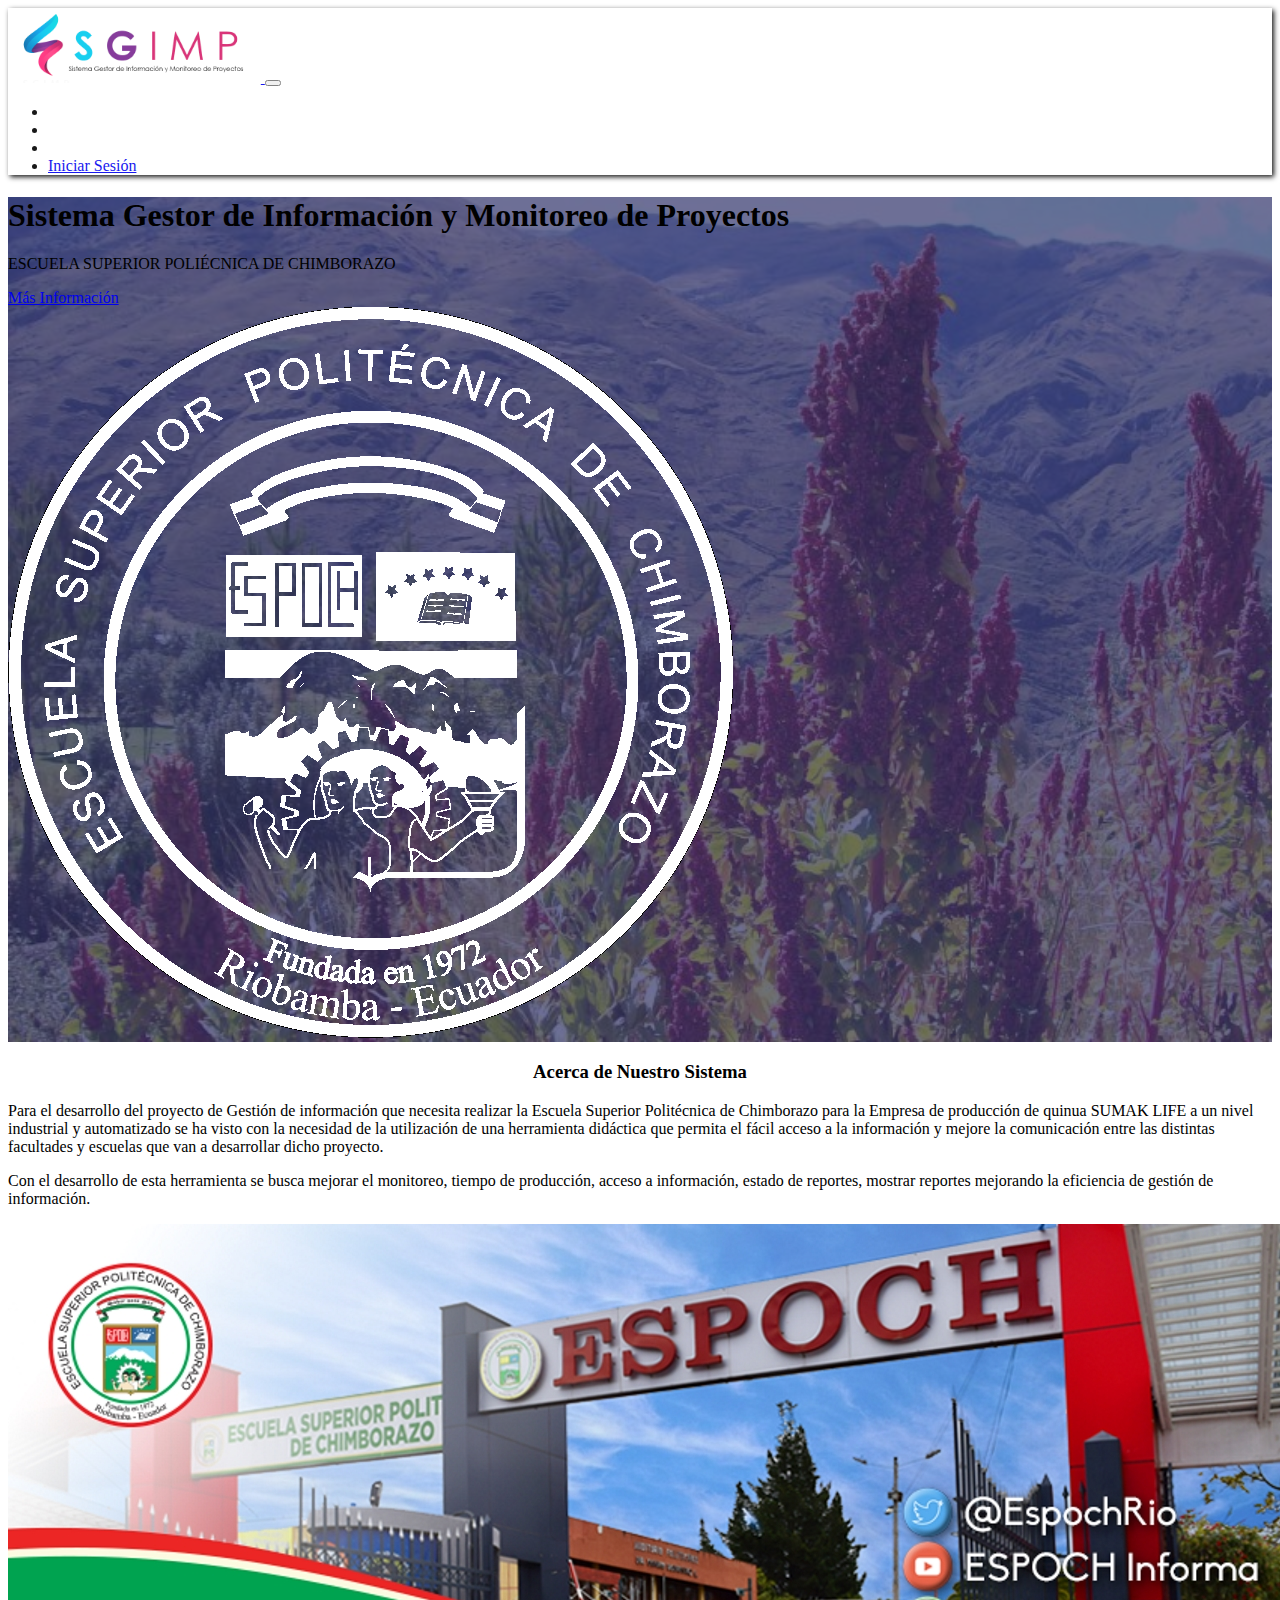
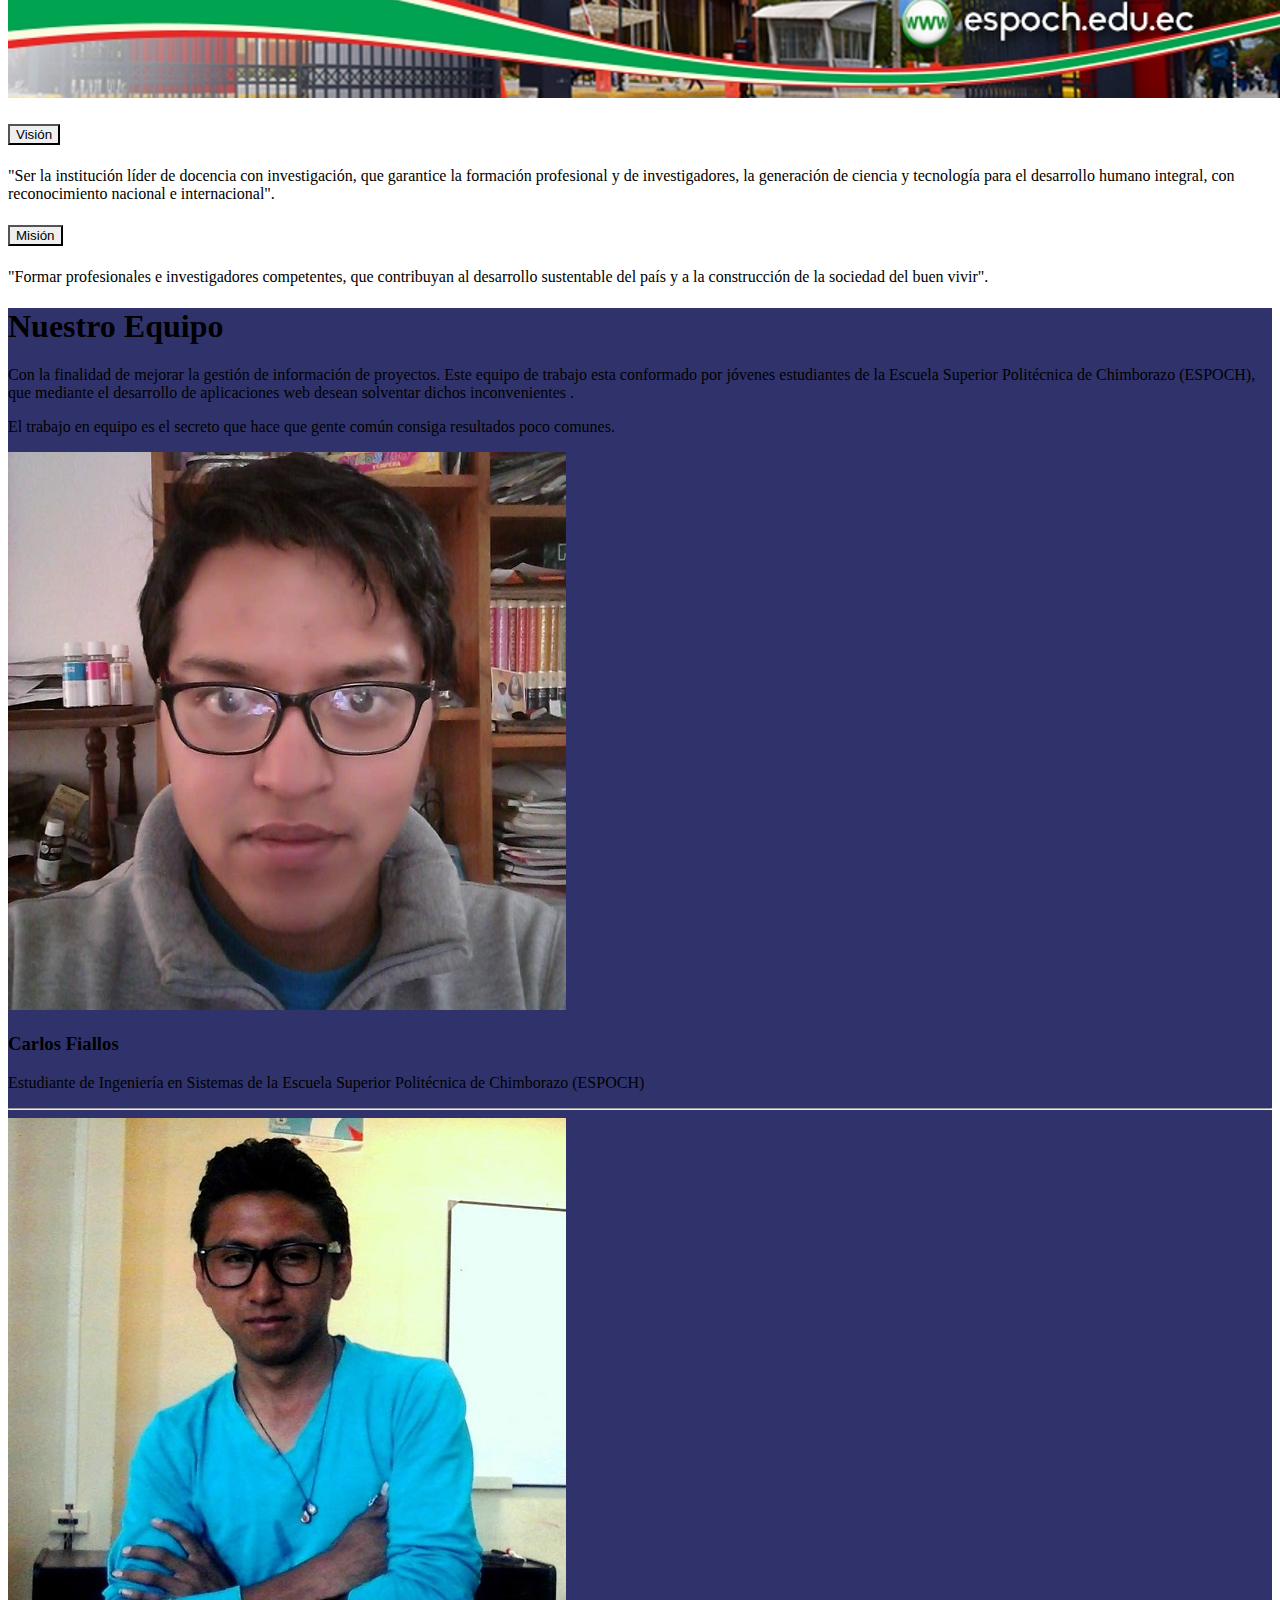
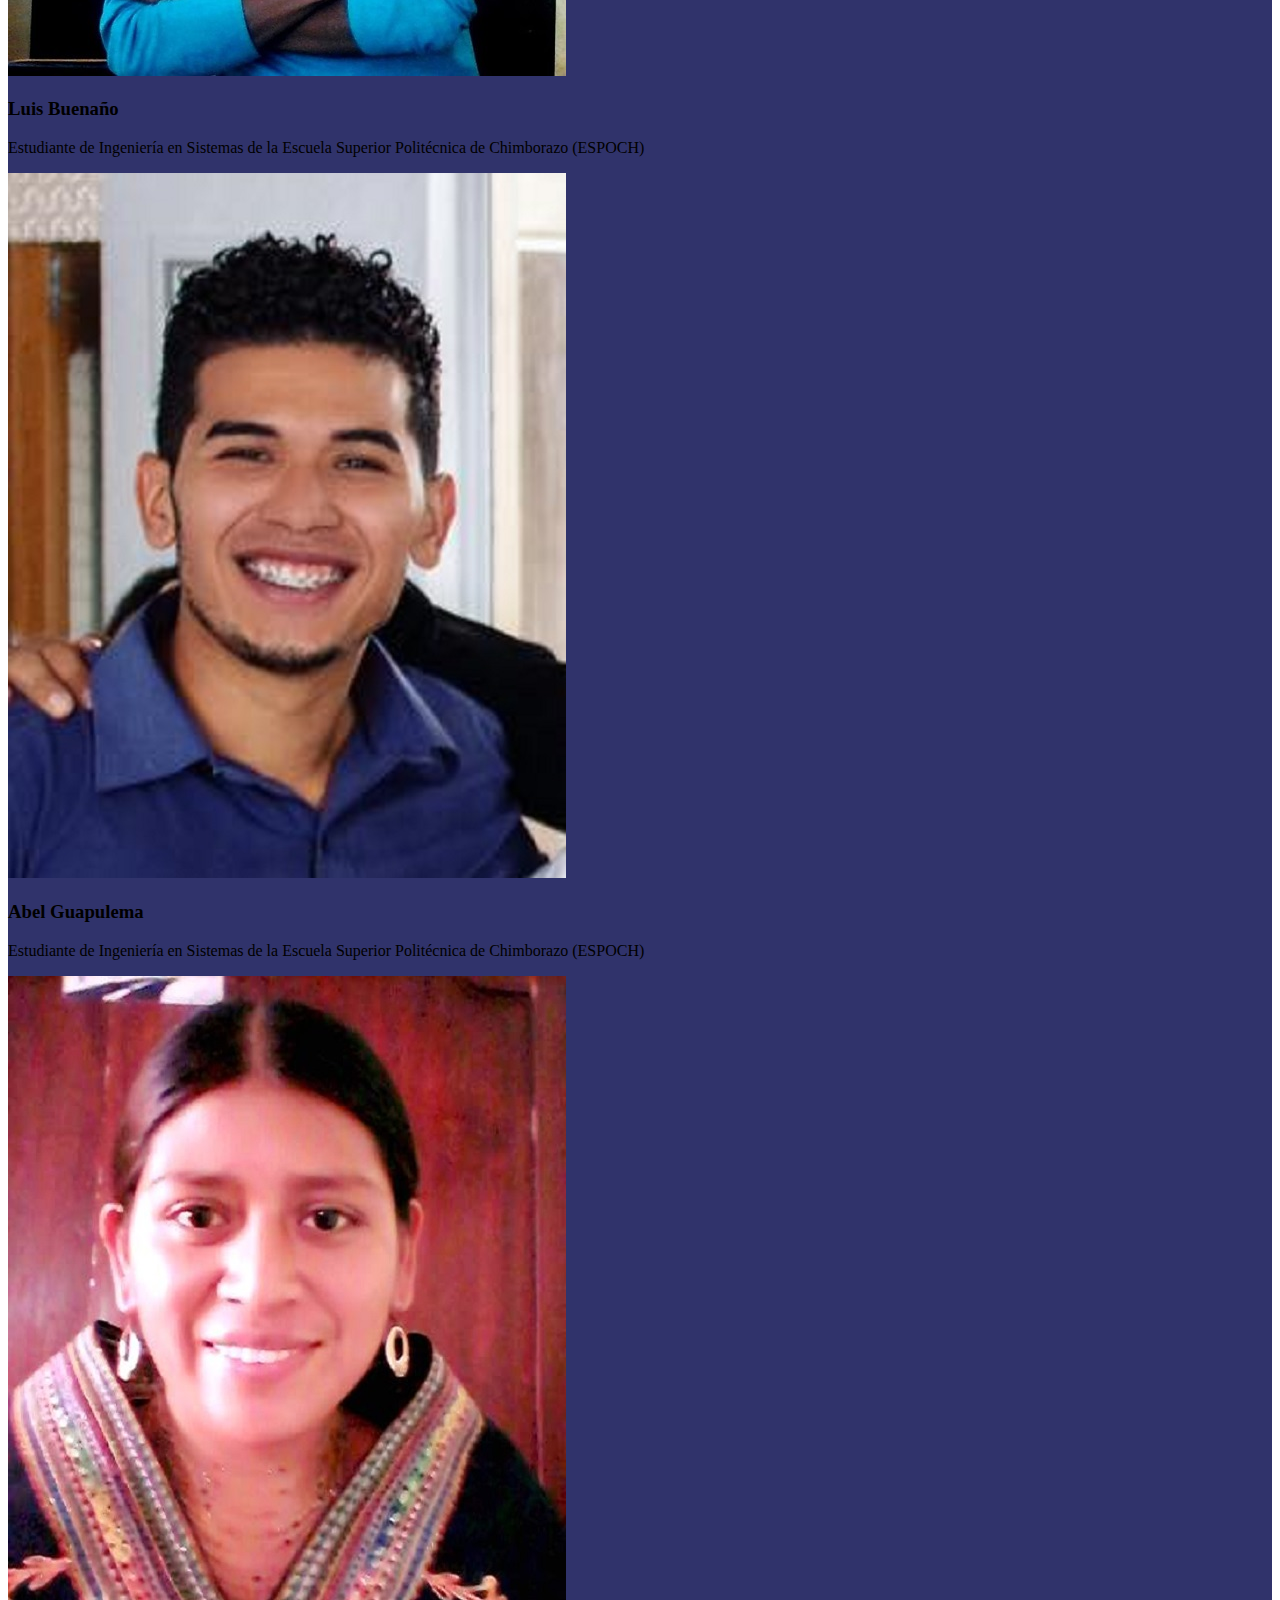
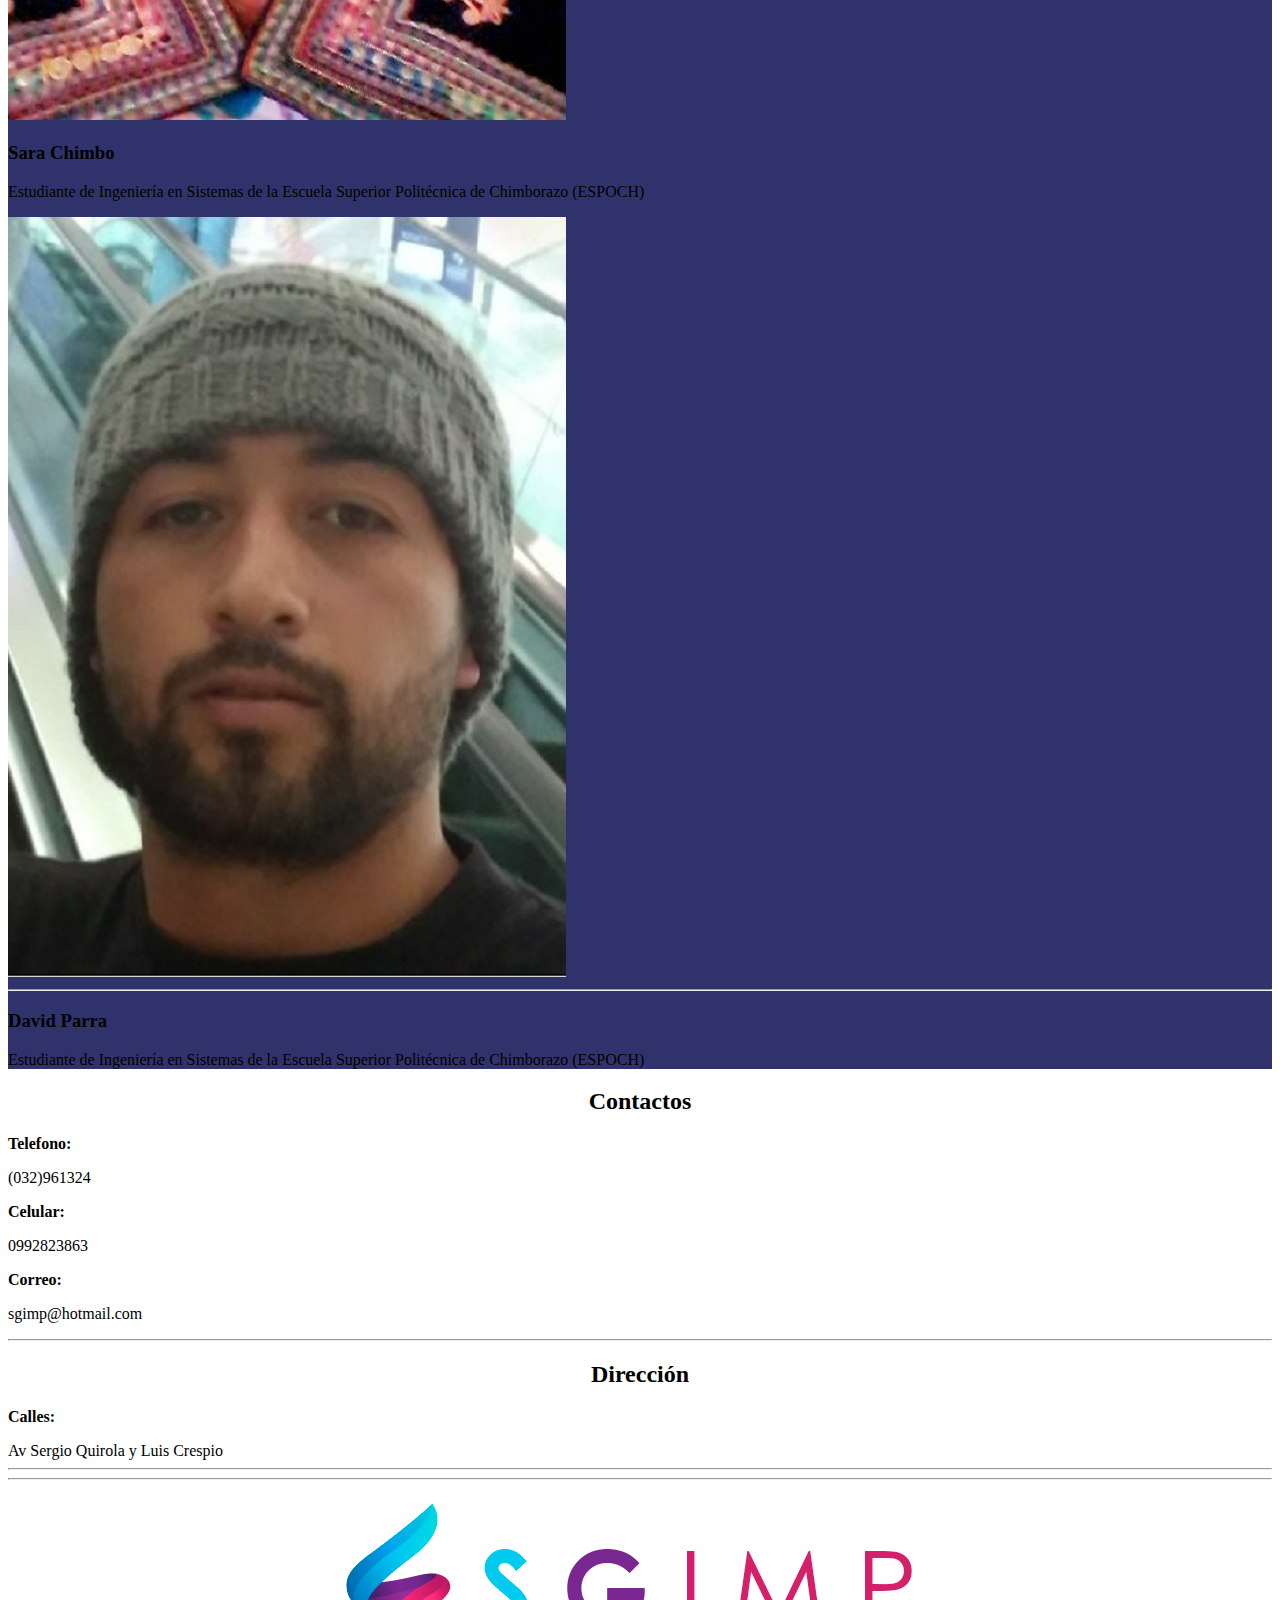
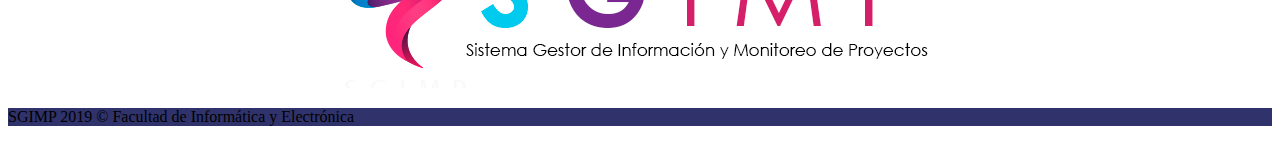
<file: index.html>
<!DOCTYPE html>
<html lang="en">
  <head>
    <meta charset="UTF-8">
    <title>Página Principal</title>
    <!-- BOOTSTRAP CSS -->
    <link rel="stylesheet" href="https://stackpath.bootstrapcdn.com/bootstrap/4.1.1/css/bootstrap.min.css" integrity="sha384-WskhaSGFgHYWDcbwN70/dfYBj47jz9qbsMId/iRN3ewGhXQFZCSftd1LZCfmhktB" crossorigin="anonymous">
    <!-- FONT AWESOME -->
    <link rel="stylesheet" href="https://use.fontawesome.com/releases/v5.0.13/css/all.css" integrity="sha384-DNOHZ68U8hZfKXOrtjWvjxusGo9WQnrNx2sqG0tfsghAvtVlRW3tvkXWZh58N9jp" crossorigin="anonymous">
    <!-- CUSTOM CSS -->
    <link rel="stylesheet" href="css/main.css">
  </head>
  <body>
    <!-- NAVIGATION -->
    <nav class="navbar navbar-expand-lg navbar-dark bg-dark">
        <div class="container">
          <a class="navbar-brand" href="index.html">
            <img src="img/sgimp-logo.png" style="width: 20%;">
          </a>
          <button class="navbar-toggler" type="button" data-toggle="collapse" data-target="#navbarNav" aria-controls="navbarNav" aria-expanded="false" aria-label="Toggle navigation">
            <span class="navbar-toggler-icon"></span>
          </button>
          <div class="collapse navbar-collapse" id="navbarNav">
            <ul class="navbar-nav ml-auto">
              <li class="nav-item">
                <a class="nav-link" href="#about">Información</a>
              </li>
              <li class="nav-item">
                <a class="nav-link" href="#team">Nosotros</a>
              </li>
              <li class="nav-item">
                <a class="nav-link" href="#contactos">Contactos</a>
              </li>
            <li> <a href="login.html" class="btn btn-outline-secondary btn-lg text-white">Iniciar Sesión</a> </li>
            </ul>
          </div>
        </div>
      </nav>

    <!-- HEADER -->
    <header class="main-header">
      <div class="background-overlay text-white py-5">
        <div class="container">
          <div class="row d-flex h-100">
            <div class="col-sm-6 text-center justify-content-center align-self-center">
              <h1>
                Sistema Gestor de Información y Monitoreo de Proyectos
              </h1>
              <p>ESCUELA SUPERIOR POLIÉCNICA DE CHIMBORAZO</p>
              <a href="#about" class="btn btn-outline-secondary btn-lg text-white">
                Más Información
              </a>
            </div>
            <div class="col-sm-6">
              <img src="img/espoch.png" class="img-fluid d-none d-sm-block">
            </div>
          </div>
        </div>
      </div>
    </header>

   
    <!-- ABOUT -->
    <section class="container text-center p-5">
      <div class="container-fluid" id ="about">
            <h3> <center> Acerca de Nuestro Sistema </center></h3>
            <p>
                Para el desarrollo del proyecto de Gestión de información que necesita realizar la Escuela Superior Politécnica de Chimborazo para la Empresa de producción de quinua SUMAK LIFE a un nivel industrial y automatizado se ha visto con la necesidad de la utilización de una herramienta didáctica que permita el fácil acceso a la información y mejore la comunicación entre las distintas facultades y escuelas que van a desarrollar dicho proyecto.
            </p>
            <p>
                Con el desarrollo de esta herramienta se busca mejorar el monitoreo, tiempo de producción, acceso a información, estado de reportes, mostrar reportes mejorando la eficiencia de gestión de información.    
            </p>
            <div class="col-sm-12 justify-content-center">
                <img src="img/espoch1.jpg" class="img-fluid d-none d-sm-block">
              </div>  
      </div>
    </section>
    <!-- ACCORDION -->
    <section class="container text-center p-5">
      <div class="row">
        <div class="accordion" id="accordionExample">
          <div class="card">
            <div class="card-header" id="headingOne">
              <h5 class="mb-0">
                <button class="btn btn-link" type="button" data-toggle="collapse" data-target="#collapseOne" aria-expanded="true" aria-controls="collapseOne">
                  Visión
                </button>
              </h5>
            </div>

            <div id="collapseOne" class="collapse show" aria-labelledby="headingOne" data-parent="#accordionExample">
              <div class="card-body">
                  "Ser la institución líder de docencia con investigación, que garantice la formación profesional y de investigadores, la generación de ciencia y tecnología para el desarrollo humano integral, con reconocimiento nacional e internacional".
              </div>
            </div>
          </div>
          <div class="card">
            <div class="card-header" id="headingTwo">
              <h5 class="mb-0">
                <button class="btn btn-link collapsed" type="button" data-toggle="collapse" data-target="#collapseTwo" aria-expanded="false" aria-controls="collapseTwo">
                  Misión
                </button>
              </h5>
            </div>
            <div id="collapseTwo" class="collapse" aria-labelledby="headingTwo" data-parent="#accordionExample">
              <div class="card-body">
                  "Formar profesionales e investigadores competentes, que contribuyan al desarrollo sustentable del país y a la construcción de la sociedad del buen vivir".
              </div>
            </div>
          </div>
        </div>
      </div>
    </section>

    <!-- TEAM -->
    <section class="text-center team">
      <div class="container-fluid" id ="team">
        <h1 class="text-center text-white">Nuestro Equipo</h1>
        <p class="text-white">
            Con la finalidad de mejorar la gestión de información de proyectos. Este equipo de trabajo esta conformado por jóvenes estudiantes de la Escuela Superior Politécnica de Chimborazo (ESPOCH), que mediante el desarrollo de aplicaciones web desean solventar dichos inconvenientes . 
        </p>
        <p class="text-white">
            El trabajo en equipo es el secreto que hace que gente común consiga resultados poco comunes.
        </p>
        <div class="row">
          <!-- USER TEAM -->
          <div class="col-lg-2">
            <div class="card">
              <div class="card-body">
                <img src="img/Carlos.jpg" class="img-fluid rounded-circle w-50">
                <h3>Carlos Fiallos</h3>
                <p>
                  Estudiante de Ingeniería en Sistemas de la Escuela Superior Politécnica de Chimborazo (ESPOCH)
                </p>
                <div class="d-flex flex-row justify-content-center">
                  <div class="p-2">
                    <a href="https://www.facebook.com/fiallosbejarano"><i class="fab fa-facebook-f"></i></a>
                  </div>
                  <div class="p-2">
                    <a href="#"><i class="fab fa-twitter"></i></a>
                  </div>
                  <div class="p-2">
                    <a href="#"><i class="fab fa-instagram"></i></a>
                  </div>
                </div>
              </div>
            </div>
<hr>
          </div>
          <div class="col-lg-2">
              <div class="card">
                <div class="card-body">
                  <img src="img/Luis.jpg" class="img-fluid rounded-circle w-50">
                  <h3>Luis Buenaño</h3>
                  <p>
                    Estudiante de Ingeniería en Sistemas de la Escuela Superior Politécnica de Chimborazo (ESPOCH)
                  </p>
                  <div class="d-flex flex-row justify-content-center">
                    <div class="p-2">
                      <a href="https://www.facebook.com/Luiss.jbl"><i class="fab fa-facebook-f"></i></a>
                    </div>
                    <div class="p-2">
                      <a href="#"><i class="fab fa-twitter"></i></a>
                    </div>
                    <div class="p-2">
                      <a href="#"><i class="fab fa-instagram"></i></a>
                    </div>
                  </div>
                </div>
              </div>
            </div>
            <div class="col-lg-2">
                <div class="card">
                  <div class="card-body">
                    <img src="img/Abel.jpg" class="img-fluid rounded-circle w-50">
                    <h3>Abel Guapulema</h3>
                    <p>
                      Estudiante de Ingeniería en Sistemas de la Escuela Superior Politécnica de Chimborazo (ESPOCH)
                    </p>
                    <div class="d-flex flex-row justify-content-center">
                      <div class="p-2">
                        <a href="https://www.facebook.com/AbeelGu"><i class="fab fa-facebook-f"></i></a>
                      </div>
                      <div class="p-2">
                        <a href="#"><i class="fab fa-twitter"></i></a>
                      </div>
                      <div class="p-2">
                        <a href="#"><i class="fab fa-instagram"></i></a>
                      </div>
                    </div>
                  </div>
                </div>
            
              <div class="col-lg-2">
                  <div class="card">
                    <div class="card-body">
                      <img src="img/Sara.jpg" class="img-fluid rounded-circle w-50">
                      <h3>Sara Chimbo</h3>
                      <p>
                        Estudiante de Ingeniería en Sistemas de la Escuela Superior Politécnica de Chimborazo (ESPOCH)
                      </p>
                      <div class="d-flex flex-row justify-content-center">
                        <div class="p-2">
                          <a href="https://www.facebook.com/magdalena.chimbobrito"><i class="fab fa-facebook-f"></i></a>
                        </div>
                        <div class="p-2">
                          <a href="#"><i class="fab fa-twitter"></i></a>
                        </div>
                        <div class="p-2">
                          <a href="#"><i class="fab fa-instagram"></i></a>
                        </div>
                      </div>
                    </div>
                  </div>
                </div>
              
                <div class="col-lg-2">
                    <div class="card">
                      <div class="card-body">
                        <img src="img/David.jpg" class="img-fluid rounded-circle w-50">
                        <hr>
                        <h3>David Parra</h3>
                        <p>
                          Estudiante de Ingeniería en Sistemas de la Escuela Superior Politécnica de Chimborazo (ESPOCH)
                        </p>
                        <div class="d-flex flex-row justify-content-center">
                          <div class="p-2">
                            <a href="https://www.facebook.com/dadalejo.parra"><i class="fab fa-facebook-f"></i></a>
                          </div>
                          <div class="p-2">
                            <a href="#"><i class="fab fa-twitter"></i></a>
                          </div>
                          <div class="p-2">
                            <a href="#"><i class="fab fa-instagram"></i></a>
                          </div>
                        </div>
                      </div>
                    </div>
                  </div>
        </div>
      </div>
    </section>

    <!-- CONTACT -->
    <section class="bg-light py-5">
      <div class="container-fluid" id ="contactos">
        <div class="row">
          <div class="col-lg-9">
            <h2><center>Contactos </center></h2>
            <div class="center">           
            <p> <b>Telefono: </b></p><p>(032)961324 </p>             
            <p> <b>Celular: </b> </p> <p>0992823863 </p> 
            <p><b>Correo: </b> </p> <p>sgimp@hotmail.com </p>
            <hr>
            <h2><center>Dirección </center></h2>
            
            <p><b>Calles:</b> </p> Av Sergio Quirola y Luis Crespio
            </div>                      
            <hr>
            
          <hr>
            <div class="center">
                <center><img src="img/sgimp-logo.png" alt=""> </center>
          </div>
        </div>
      </div>
    </section>

    <footer>
      <div class="container p-3">
        <div class="row text-center text-white">
          <div class="col ml-auto">
            <p> SGIMP 2019 &copy; Facultad de Informática y Electrónica</p>
          </div>
        </div>
      </div>       
    </footer>

    <!-- BOOTSTRAP SCRIPTS -->
    <script src="https://code.jquery.com/jquery-3.3.1.slim.min.js" integrity="sha384-q8i/X+965DzO0rT7abK41JStQIAqVgRVzpbzo5smXKp4YfRvH+8abtTE1Pi6jizo" crossorigin="anonymous"></script>
    <script src="https://cdnjs.cloudflare.com/ajax/libs/popper.js/1.14.3/umd/popper.min.js" integrity="sha384-ZMP7rVo3mIykV+2+9J3UJ46jBk0WLaUAdn689aCwoqbBJiSnjAK/l8WvCWPIPm49" crossorigin="anonymous"></script>
    <script src="https://stackpath.bootstrapcdn.com/bootstrap/4.1.1/js/bootstrap.min.js" integrity="sha384-smHYKdLADwkXOn1EmN1qk/HfnUcbVRZyYmZ4qpPea6sjB/pTJ0euyQp0Mk8ck+5T" crossorigin="anonymous"></script>
  </body>
</html>
</file>
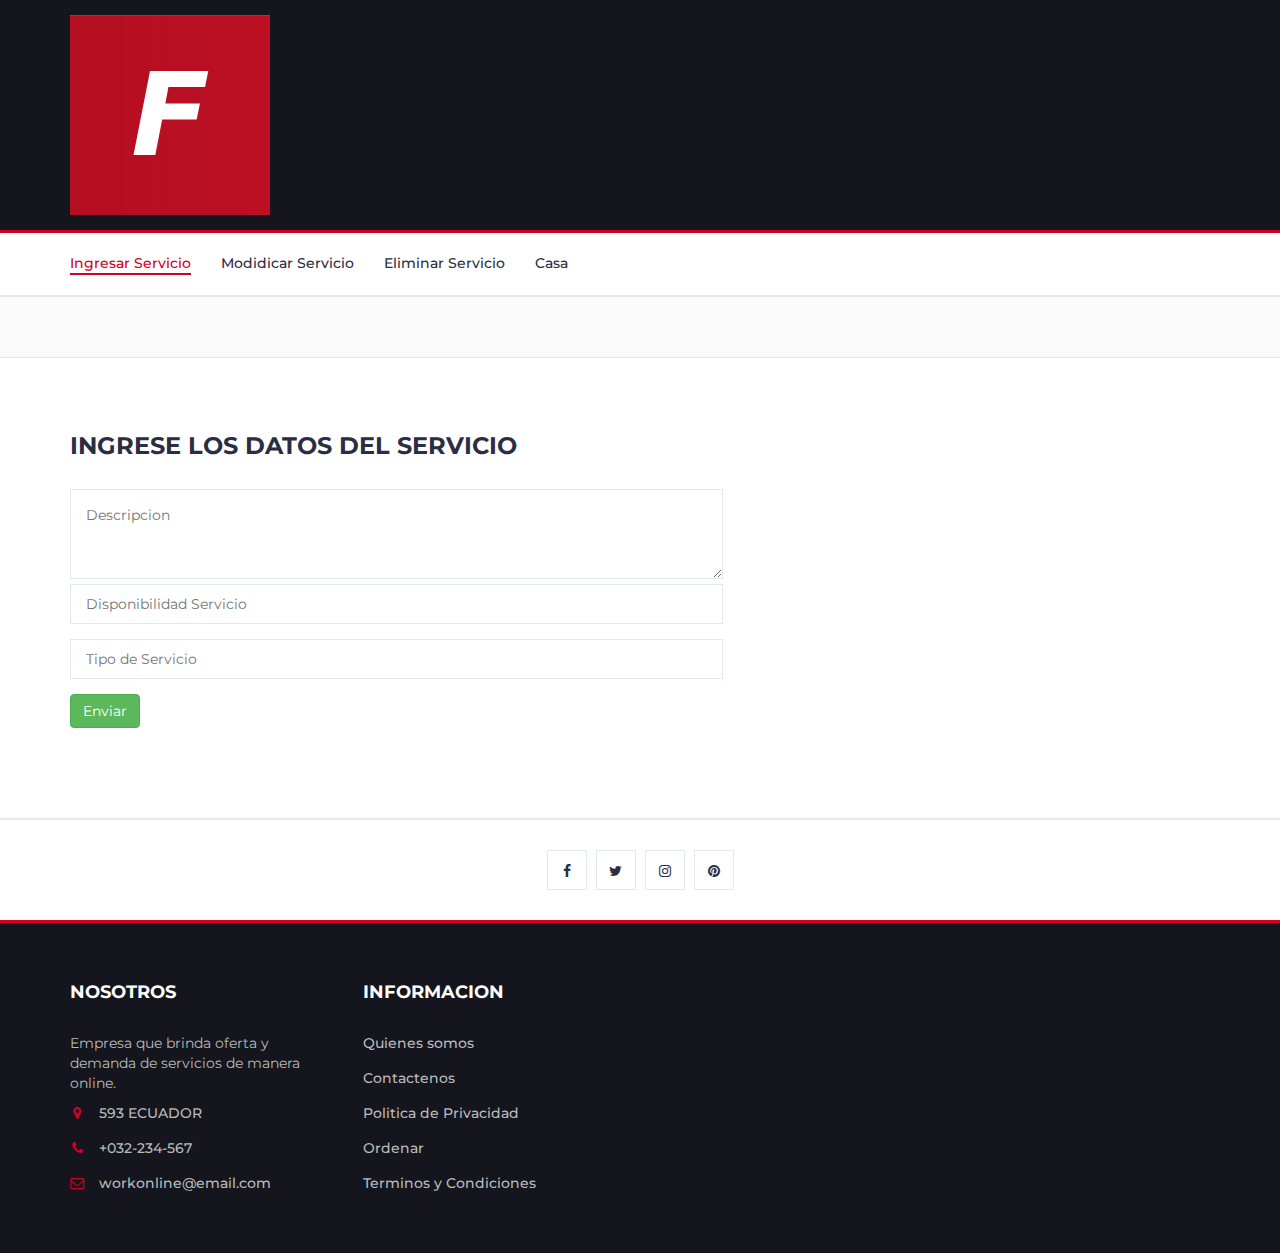
<file: ingresar_servicio.html>
<!DOCTYPE html>
<html lang="en">
	<head>
            <script language="JavaScript" type="text/JavaScript">

function valida_envia(){
if(document.frm.descripcion_servicio.value == "") {
alert("Por favor introdusca la descripcion del servicio");
document.frm.nombre.focus();
return 0;
}

if(document.frm.disponibilidad_servicio.value == "") {
alert("Por favor indique la disponibilidad del servicio");
document.frm.poblacion.focus();
return 0;
}


if(document.frm.tipo_servicio.value == "") {
alert("Por favor indica el tipo de servicio");
document.frm.email.focus();
return 0;
}

alert("Datos Guardados");
document.frm.submit(); 
return true;
}
</script>
		<meta charset="utf-8">
		<meta http-equiv="X-UA-Compatible" content="IE=edge">
		<meta name="viewport" content="width=device-width, initial-scale=1">
		 <!-- The above 3 meta tags *must* come first in the head; any other head content must come *after* these tags -->

		<title>Workonline-Ingresar Servicio</title>

 		<!-- Google font -->
 		<link href="https://fonts.googleapis.com/css?family=Montserrat:400,500,700" rel="stylesheet">

 		<!-- Bootstrap -->
 		<link type="text/css" rel="stylesheet" href="css/bootstrap.min.css"/>

 		<!-- Slick -->
 		<link type="text/css" rel="stylesheet" href="css/slick.css"/>
 		<link type="text/css" rel="stylesheet" href="css/slick-theme.css"/>

 		<!-- nouislider -->
 		<link type="text/css" rel="stylesheet" href="css/nouislider.min.css"/>

 		<!-- Font Awesome Icon -->
 		<link rel="stylesheet" href="css/font-awesome.min.css">

 		<!-- Custom stlylesheet -->
 		<link type="text/css" rel="stylesheet" href="css/style.css"/>

		<!-- HTML5 shim and Respond.js for IE8 support of HTML5 elements and media queries -->
		<!-- WARNING: Respond.js doesn't work if you view the page via file:// -->
		<!--[if lt IE 9]>
		  <script src="https://oss.maxcdn.com/html5shiv/3.7.3/html5shiv.min.js"></script>
		  <script src="https://oss.maxcdn.com/respond/1.4.2/respond.min.js"></script>
		<![endif]-->

    </head>
	<body>
		



		<!-- HEADER -->

		<header>
			

			<!-- MAIN HEADER -->
			<div id="header">
				<!-- container -->
				<div class="container">
					<!-- row -->
					<div class="row">
						<!-- LOGO -->
						<div class="col-md-3">
							<div class="header-logo">
								<a href="#" class="logo">
									<img src="./img/logo.png" alt="">
								</a>
							</div>
						</div>
						<!-- /LOGO -->

						<!-- SEARCH BAR 
						<div class="col-md-6">
							<div class="header-search">
								<form>
									<select class="input-select">
										<option value="0">All Categories</option>
										<option value="1">Category 01</option>
										<option value="1">Category 02</option>
									</select>
									<input class="input" placeholder="Search here">
									<button class="search-btn">Search</button>
								</form>
							</div>
						</div>
						-- /SEARCH BAR -->

						<!-- ACCOUNT -->
						<div class="col-md-3 clearfix">
							<div class="header-ctn">
								
									<!-- Wishlist 
								<div>
									<a href="#">
										<i class="fa fa-heart-o"></i>
										<span>Your Wishlist</span>
										<div class="qty">2</div>
									</a>
								</div>
								 /Wishlist -->

								<!-- Cart 
								<div class="dropdown">
									<a class="dropdown-toggle" data-toggle="dropdown" aria-expanded="true">
										<i class="fa fa-shopping-cart"></i>
										<span>Your Cart</span>
										<div class="qty">3</div>
									</a>
									<div class="cart-dropdown">
										<div class="cart-list">
											<div class="product-widget">
												<div class="product-img">
													<img src="./img/product01.png" alt="">
												</div>
												<div class="product-body">
													<h3 class="product-name"><a href="#">product name goes here</a></h3>
													<h4 class="product-price"><span class="qty">1x</span>$980.00</h4>
												</div>
												<button class="delete"><i class="fa fa-close"></i></button>
											</div>

											<div class="product-widget">
												<div class="product-img">
													<img src="./img/product02.png" alt="">
												</div>
												<div class="product-body">
													<h3 class="product-name"><a href="#">product name goes here</a></h3>
													<h4 class="product-price"><span class="qty">3x</span>$980.00</h4>
												</div>
												<button class="delete"><i class="fa fa-close"></i></button>
											</div>
										</div>
										<div class="cart-summary">
											<small>3 Item(s) selected</small>
											<h5>SUBTOTAL: $2940.00</h5>
										</div>
										<div class="cart-btns">
											<a href="#">View Cart</a>
											<a href="#">Checkout  <i class="fa fa-arrow-circle-right"></i></a>
										</div>
									</div>
								</div>
								 /Cart -->

								<!-- Menu Toogle -->
								<div class="menu-toggle">
									<a href="#">
										<i class="fa fa-bars"></i>
										<span>Menu</span>
									</a>
								</div>
								<!-- /Menu Toogle -->
							</div>
						</div>
						<!-- /ACCOUNT -->
					</div>
					<!-- row -->
				</div>
				<!-- container -->
			</div>
			<!-- /MAIN HEADER -->
		</header>
		<!-- /HEADER -->

		<!-- NAVIGATION -->
		<nav id="navigation">
			<!-- container -->
			<div class="container">
				<!-- responsive-nav -->
				<div id="responsive-nav">
					<!-- NAV -->
					<ul class="main-nav nav navbar-nav">
						<li class="active"><a href="ingresar_servicio.html">Ingresar Servicio</a></li>
						<li><a href="modificar_servicio.php">Modidicar Servicio</a></li>
						<li><a href="eliminar_servicio.html">Eliminar Servicio</a></li>
						<li><a href="perfil.php">Casa</a></li>
					</ul>
					<!-- /NAV -->
				</div>
				<!-- /responsive-nav -->
			</div>
			<!-- /container -->
		</nav>
		<!-- /NAVIGATION -->

		<!-- BREADCRUMB -->
		<div id="breadcrumb" class="section">
			<!-- container -->
			<div class="container">
				<!-- row 
				<div class="row">
					<div class="col-md-12">
						<h3 class="breadcrumb-header">Checkout</h3>
						<ul class="breadcrumb-tree">
							<li><a href="#">Home</a></li>
							<li class="active">Checkout</li>
						</ul>
					</div>
				</div>
				 /row -->
			</div>
			<!-- /container -->
		</div>
		<!-- /BREADCRUMB -->

		<!-- SECTION -->
		<div class="section">
			<!-- container -->
			<div class="container">
				<!-- row -->
				<div class="row">

					<div class="col-md-7">
						<!-- Billing Details -->
                                                <FORM ACTION="ingresar_servicio.php" name="frm" METHOD="POST">
						<div class="billing-details">
							<div class="section-title">
								<h3 class="title">Ingrese los datos del servicio</h3>
							</div>
							<div class="order-notes">
							 <textarea class="input" name=descripcion_servicio placeholder="Descripcion"></textarea>
						    </div>
							
							<div class="form-group">
								<input class="input" type="text" name="disponibilidad_servicio" placeholder="Disponibilidad Servicio">
							</div>
							<div class="form-group">
								<input class="input" type="text" name="tipo_servicio" placeholder="Tipo de Servicio">
							</div>
							<!--<button class="btn btn-success"><i class="fa fa-clipboard"></i> Enviar</button>-->
                                                        <input type="button" class="btn btn-success" value="Enviar" onclick="valida_envia()" />
						</div>
                                                </form>
                                        </div>

				</div>
				<!-- /row -->
			</div>
			<!-- /container -->
		</div>
		<!-- /SECTION -->

		<!-- NEWSLETTER -->
		<div id="newsletter" class="section">
			<!-- container -->
			<div class="container">
				<!-- row -->
				<div class="row">
					<div class="col-md-12">
						<div class="newsletter">
							
							<ul class="newsletter-follow">
								<li>
									<a href="#"><i class="fa fa-facebook"></i></a>
								</li>
								<li>
									<a href="#"><i class="fa fa-twitter"></i></a>
								</li>
								<li>
									<a href="#"><i class="fa fa-instagram"></i></a>
								</li>
								<li>
									<a href="#"><i class="fa fa-pinterest"></i></a>
								</li>
							</ul>
						</div>
					</div>
				</div>
				<!-- /row -->
			</div>
			<!-- /container -->
		</div>
		<!-- /NEWSLETTER -->

		<!-- FOOTER -->
		<footer id="footer">
			<!-- top footer -->
			<div class="section">
				<!-- container -->
				<div class="container">
					<!-- row -->
					<div class="row">
						<div class="col-md-3 col-xs-6">
							<div class="footer">
								<h3 class="footer-title">NOSOTROS</h3>
								<p>Empresa que brinda oferta y demanda de servicios de manera online.</p>
								<ul class="footer-links">
									<li><a href="#"><i class="fa fa-map-marker"></i>593 ECUADOR</a></li>
									<li><a href="#"><i class="fa fa-phone"></i>+032-234-567</a></li>
									<li><a href="#"><i class="fa fa-envelope-o"></i>workonline@email.com</a></li>
								</ul>
							</div>
						</div>

						

						<div class="clearfix visible-xs"></div>

						<div class="col-md-3 col-xs-6">
							<div class="footer">
								<h3 class="footer-title">Informacion</h3>
								<ul class="footer-links">
									<li><a href="#">Quienes somos</a></li>
									<li><a href="#">Contactenos</a></li>
									<li><a href="#">Politica de Privacidad</a></li>
									<li><a href="#">Ordenar</a></li>
									<li><a href="#">Terminos y Condiciones</a></li>
								</ul>
							</div>
						</div>

						
					</div>
					<!-- /row -->
				</div>
				<!-- /container -->
			</div>
			<!-- /top footer -->

			
		</footer>
		<!-- /FOOTER -->

		<!-- jQuery Plugins -->
		<script src="js/jquery.min.js"></script>
		<script src="js/bootstrap.min.js"></script>
		<script src="js/slick.min.js"></script>
		<script src="js/nouislider.min.js"></script>
		<script src="js/jquery.zoom.min.js"></script>
		<script src="js/main.js"></script>

	</body>
</html>
</file>
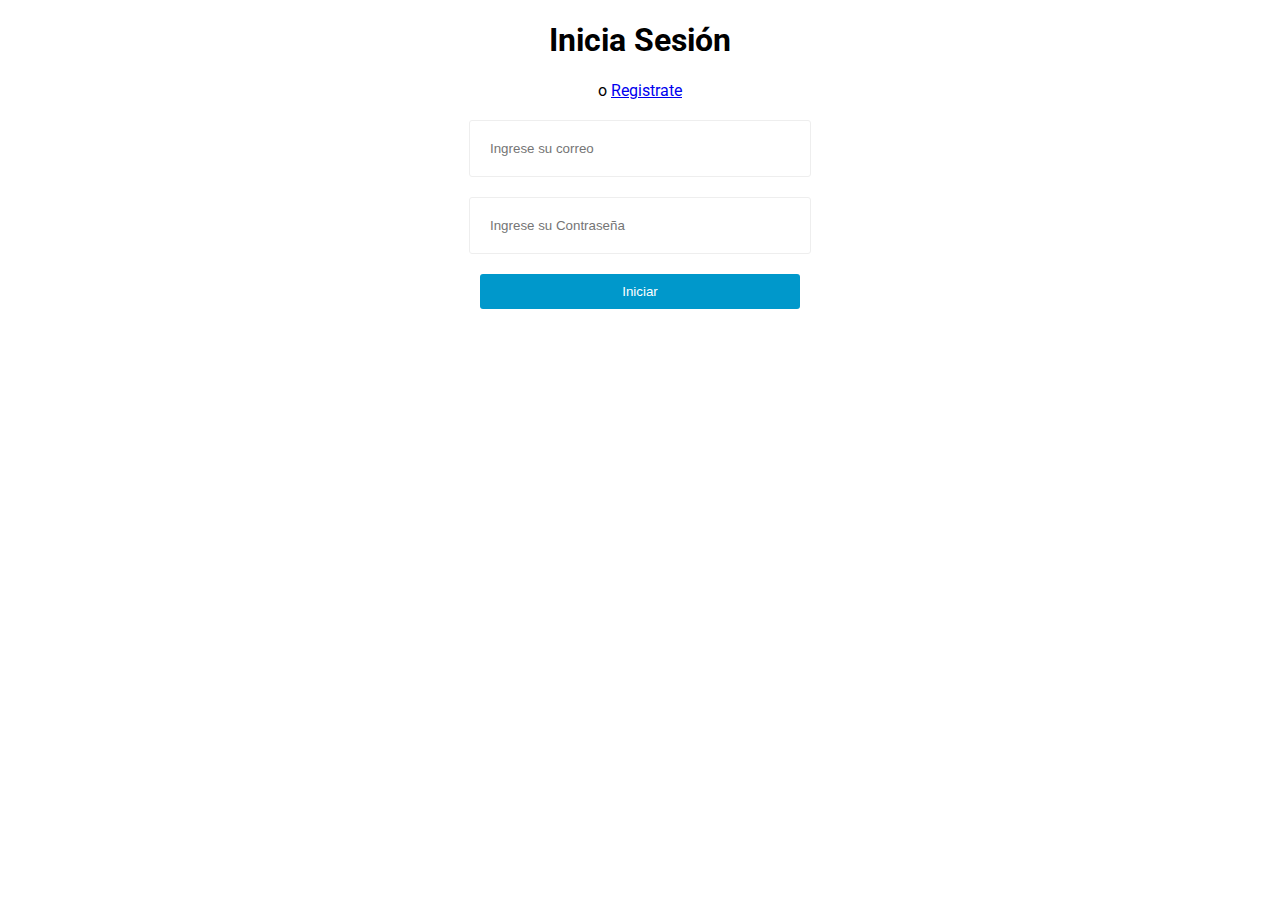
<file: login.html>
<!DOCTYPE html>
<html>
  <head>
    <meta charset="utf-8">
    <title>Inicio de Sesión</title>
    <link href="https://fonts.googleapis.com/css?family=Roboto" rel="stylesheet">
    <link rel="stylesheet" href="css/styleLG.css">
  </head>
  <body>
 

    <h1>Inicia Sesión</h1>
    <span>o <a href="registro.html">Registrate</a></span>

    <form action="ingreso.html" method="POST">
      <input name="email" type="text" placeholder="Ingrese su correo">
      <input name="password" type="password" placeholder="Ingrese su Contraseña">
      <input type="submit" value="Iniciar">
    </form>
  </body>
</html>
</file>
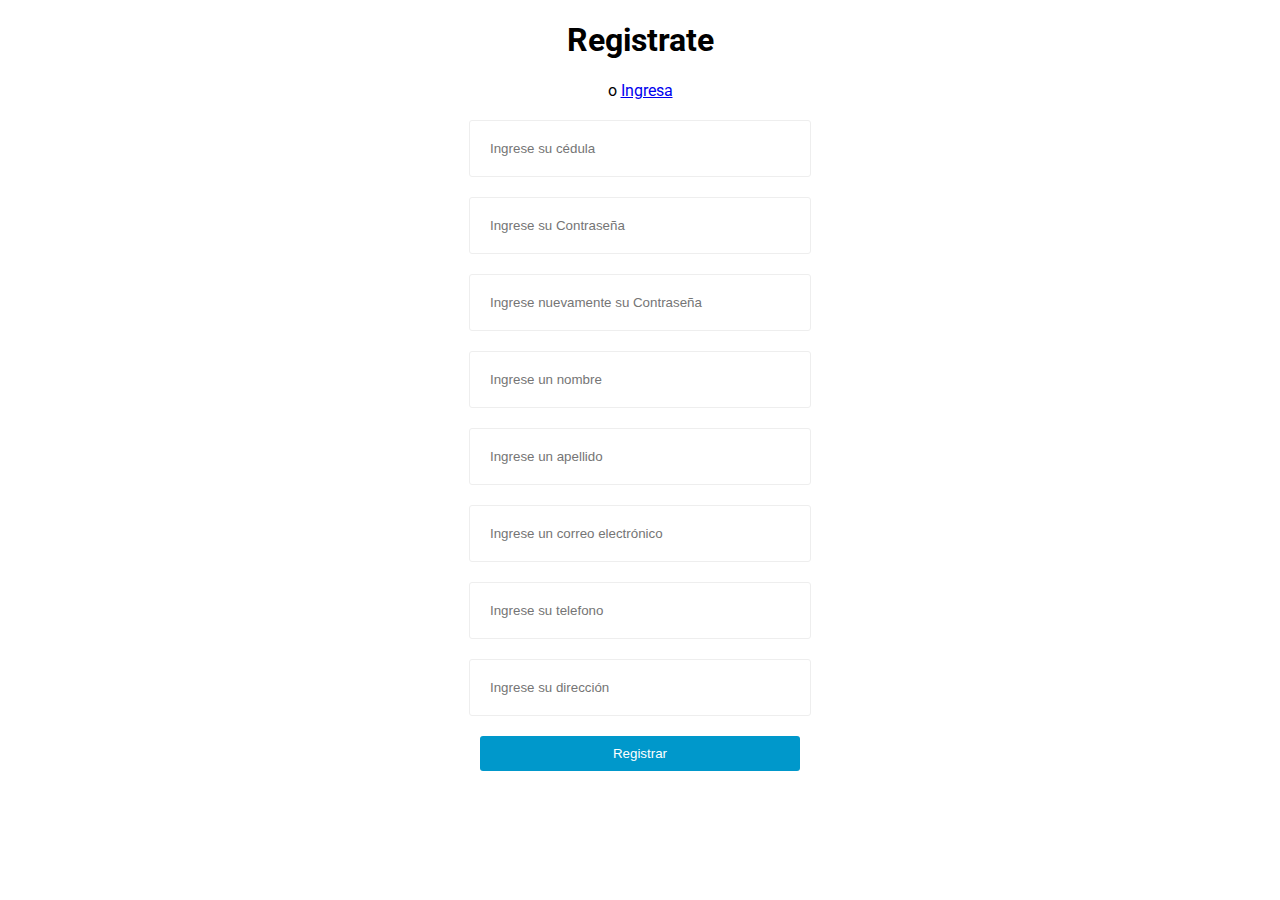
<file: registro.html>
<!DOCTYPE html>
<html>
  <head>
    <meta charset="utf-8">
    <title>Registro</title>
    <link href="https://fonts.googleapis.com/css?family=Roboto" rel="stylesheet">
    <link rel="stylesheet" href="assets/css/style.css">
  </head>
  <body>


    <h1>Registrate</h1>
    <span>o <a href="ingreso.php">Ingresa</a></span>

    <form action="registro.html" method="POST">
      <input name="cedula" type="text" placeholder="Ingrese su cédula">
      <input name="password" type="password" placeholder="Ingrese su Contraseña">
      <input name="password_confirm" type="password" placeholder="Ingrese nuevamente su Contraseña">
      <input name="nombre" type="text" placeholder="Ingrese un nombre">
      <input name="apellido" type="text" placeholder="Ingrese un apellido">
      <input name="email" type="text" placeholder="Ingrese un correo electrónico">
      <input name="telefono" type="text" placeholder="Ingrese su telefono">
      <input name= "direccion" type="text" placeholder="Ingrese su dirección">
      

      <input type="submit" value="Registrar">
    </form>

  </body>
</html>
</file>
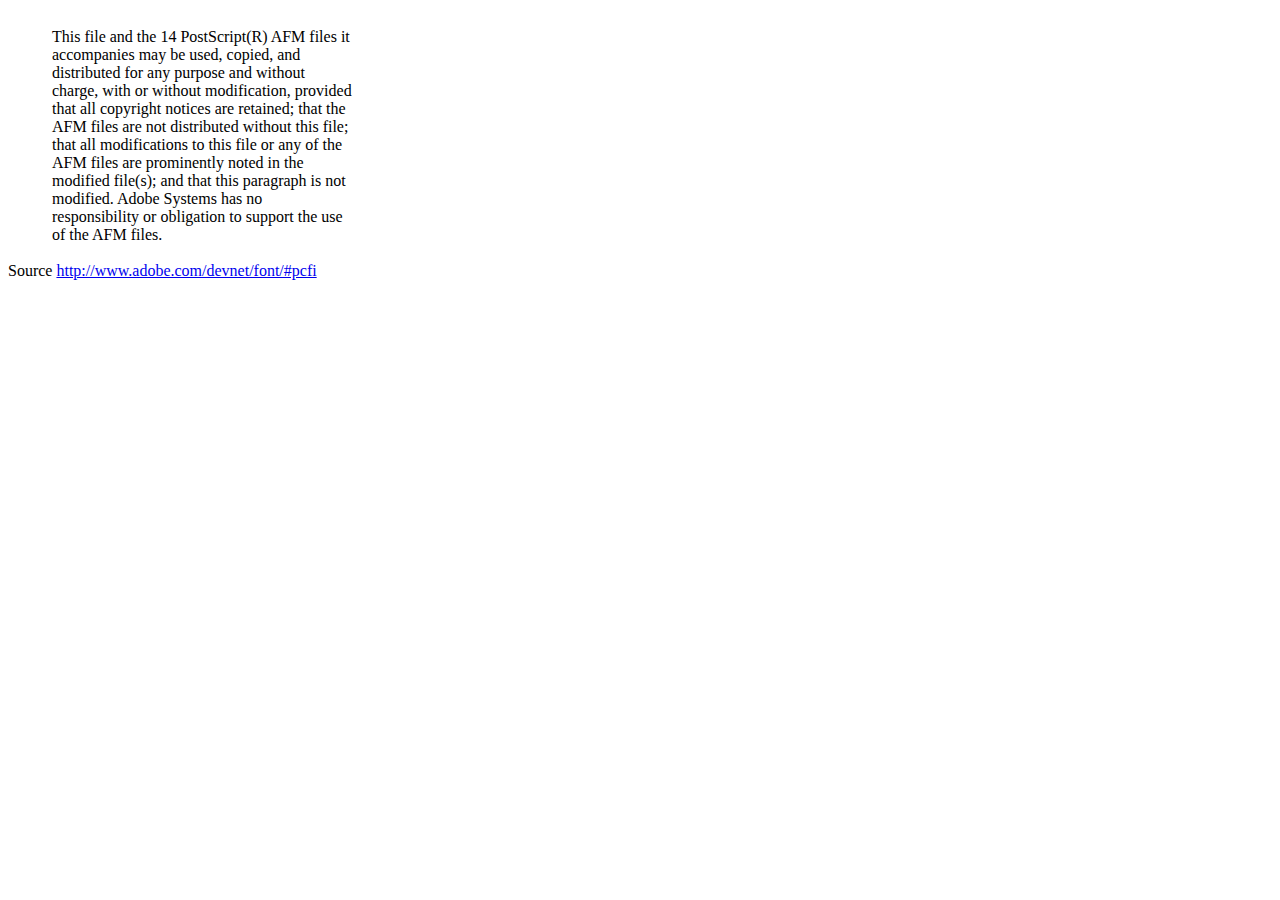
<file: librerias/dompdf/lib/fonts/mustRead.html>
<html>
	<head>
		<meta http-equiv="content-type" content="text/html;charset=iso-8859-1">
		<meta name="generator" content="Adobe GoLive 4">
		<title>Core 14 AFM Files - ReadMe</title>
	</head>
	<body bgcolor="white">
		<font color="white">or</font>
		<table border="0" cellpadding="0" cellspacing="2">
			<tr>
				<td width="40"></td>
				<td width="300">This file and the 14 PostScript(R) AFM files it accompanies may be used, copied, and distributed for any purpose and without charge, with or without modification, provided that all copyright notices are retained; that the AFM files are not distributed without this file; that all modifications to this file or any of the AFM files are prominently noted in the modified file(s); and that this paragraph is not modified. Adobe Systems has no responsibility or obligation to support the use of the AFM files. <font color="white">Col</font></td>
			</tr>
		</table>
		<p>Source <a href="http://www.adobe.com/devnet/font/#pcfi">http://www.adobe.com/devnet/font/#pcfi</a></p>
</body>
</html>
</file>
<file: css/main.css>
.navbar {
  box-shadow: 2px 2px 5px #000;
  opacity: 0.9;
}

.navbar .nav-item .nav-link {
  color: #fff;
}


.main-header {
  position: relative;
  background: url(../img/quinua.jpg);
  background-size: cover;
  min-height: 700px;
}

.background-overlay {
  background: rgba(48, 51, 107,.7);
  top: 0;
  left: 0;
  width: 100%;
  height: 100%;
}

.form-control, .btn{
  border-radius: 0;
}

.team, footer {
  background: #30336b;
}
</file>
<file: css/style.css>
/*
Template Name: Electro - HTML Ecommerce Template
Author: yaminncco

Colors:
	Body 		: #333
	Headers 	: #2B2D42
	Primary 	: #D10024
	Dark 		: #15161D ##1E1F29
	Grey 		: #E4E7ED #FBFBFC #8D99AE #B9BABC

Fonts: Montserrat

Table OF Contents
------------------------------------
1 > GENERAL
------ Typography
------ Buttons
------ Inputs
------ Sections
------ Breadcrumb
2 > HEADER
------ Top header
------ Logo
------ Search
------ Cart
3 > NAVIGATION
------ Main nav
------ Responsive Nav
4 > CATEGORY SHOP
5 > HOT DEAL
6 > PRODUCT
------ Product
------ Widget product
------ Product slick
7 > STORE PAGE
------ Aside
------ Store
8 > PRODUCT DETAILS PAGE
------ Product view
------ Product details
------ Product tab
9 > CHECKOUT PAGE
10 > NEWSLETTER
11 > FOOTER
11 > SLICK STYLE
12 > RESPONSIVE
------------------------------------*/

/*=========================================================
	01 -> GENERAL
===========================================================*/

/*----------------------------*\
	Typography
\*----------------------------*/

body {
  font-family: 'Montserrat', sans-serif;
  font-weight: 400;
  color: #333;
}

h1, h2, h3, h4, h5, h6 {
  color: #2B2D42;
  font-weight: 700;
  margin: 0 0 10px;
}

a {
  color: #2B2D42;
  font-weight: 500;
  -webkit-transition: 0.2s color;
  transition: 0.2s color;
}

a:hover, a:focus {
  color: #D10024;
  text-decoration: none;
  outline: none;
}

ul, ol {
  margin: 0;
  padding: 0;
  list-style: none
}

/*----------------------------*\
	Buttons
\*----------------------------*/

.primary-btn {
  display: inline-block;
  padding: 12px 30px;
  background-color: #D10024;
  border: none;
  border-radius: 40px;
  color: #FFF;
  text-transform: uppercase;
  font-weight: 700;
  text-align: center;
  -webkit-transition: 0.2s all;
  transition: 0.2s all;
}

.primary-btn:hover, .primary-btn:focus {
  opacity: 0.9;
  color: #FFF;
}

/*----------------------------*\
	Inputs
\*----------------------------*/

/*-- Text input --*/

.input {
  height: 40px;
  padding: 0px 15px;
  border: 1px solid #E4E7ED;
  background-color: #FFF;
  width: 100%;
}

textarea.input {
  padding: 15px;
  min-height: 90px;
}

/*-- Number input --*/

.input-number {
  position: relative;
}

.input-number input[type="number"]::-webkit-inner-spin-button, .input-number input[type="number"]::-webkit-outer-spin-button {
  -webkit-appearance: none;
  margin: 0;
}

.input-number input[type="number"] {
  -moz-appearance: textfield;
  height: 40px;
  width: 100%;
  border: 1px solid #E4E7ED;
  background-color: #FFF;
  padding: 0px 35px 0px 15px;
}

.input-number .qty-up, .input-number .qty-down {
  position: absolute;
  display: block;
  width: 20px;
  height: 20px;
  border: 1px solid #E4E7ED;
  background-color: #FFF;
  text-align: center;
  font-weight: 700;
  cursor: pointer;
  -webkit-user-select: none;
  -moz-user-select: none;
  -ms-user-select: none;
  user-select: none;
}

.input-number .qty-up {
  right: 0;
  top: 0;
  border-bottom: 0px;
}

.input-number .qty-down {
  right: 0;
  bottom: 0;
}

.input-number .qty-up:hover, .input-number .qty-down:hover {
  background-color: #E4E7ED;
  color: #D10024;
}

/*-- Select input --*/

.input-select {
  padding: 0px 15px;
  background: #FFF;
  border: 1px solid #E4E7ED;
  height: 40px;
}

/*-- checkbox & radio input --*/

.input-radio, .input-checkbox {
  position: relative;
  display: block;
}

.input-radio input[type="radio"]:not(:checked), .input-radio input[type="radio"]:checked, .input-checkbox input[type="checkbox"]:not(:checked), .input-checkbox input[type="checkbox"]:checked {
  position: absolute;
  margin-left: -9999px;
  visibility: hidden;
}

.input-radio label, .input-checkbox label {
  font-weight: 500;
  min-height: 20px;
  padding-left: 20px;
  margin-bottom: 5px;
  cursor: pointer;
}

.input-radio input[type="radio"]+label span, .input-checkbox input[type="checkbox"]+label span {
  position: absolute;
  left: 0px;
  top: 4px;
  width: 14px;
  height: 14px;
  border: 2px solid #E4E7ED;
  background: #FFF;
}

.input-radio input[type="radio"]+label span {
  border-radius: 50%;
}

.input-radio input[type="radio"]+label span:after {
  content: "";
  position: absolute;
  left: 50%;
  top: 50%;
  -webkit-transform: translate(-50%, -50%) scale(0);
  -ms-transform: translate(-50%, -50%) scale(0);
  transform: translate(-50%, -50%) scale(0);
  background-color: #FFF;
  width: 4px;
  height: 4px;
  border-radius: 50%;
  opacity: 0;
  -webkit-transition: all 0.2s;
  transition: all 0.2s;
}

.input-checkbox input[type="checkbox"]+label span:after {
  content: '✔';
  position: absolute;
  top: -2px;
  left: 1px;
  font-size: 10px;
  color: #FFF;
  opacity: 0;
  -webkit-transform: scale(0);
  -ms-transform: scale(0);
  transform: scale(0);
  -webkit-transition: all 0.2s;
  transition: all 0.2s;
}

.input-radio input[type="radio"]:checked+label span, .input-checkbox input[type="checkbox"]:checked+label span {
  background-color: #D10024;
  border-color: #D10024;
}

.input-radio input[type="radio"]:checked+label span:after {
  opacity: 1;
  -webkit-transform: translate(-50%, -50%) scale(1);
  -ms-transform: translate(-50%, -50%) scale(1);
  transform: translate(-50%, -50%) scale(1);
}

.input-checkbox input[type="checkbox"]:checked+label span:after {
  opacity: 1;
  -webkit-transform: scale(1);
  -ms-transform: scale(1);
  transform: scale(1);
}

.input-radio .caption, .input-checkbox .caption {
  margin-top: 5px;
  max-height: 0;
  overflow: hidden;
  -webkit-transition: 0.3s max-height;
  transition: 0.3s max-height;
}

.input-radio input[type="radio"]:checked~.caption, .input-checkbox input[type="checkbox"]:checked~.caption {
  max-height: 800px;
}

/*----------------------------*\
	Section
\*----------------------------*/

.section {
  padding-top: 30px;
  padding-bottom: 30px;
}

.section-title {
  position: relative;
  margin-bottom: 30px;
  margin-top: 15px;
}

.section-title .title {
  display: inline-block;
  text-transform: uppercase;
  margin: 0px;
}

.section-title .section-nav {
  float: right;
}

.section-title .section-nav .section-tab-nav {
  display: inline-block;
}

.section-tab-nav li {
  display: inline-block;
  margin-right: 15px;
}

.section-tab-nav li:last-child {
  margin-right: 0px;
}

.section-tab-nav li a {
  font-weight: 700;
  color: #8D99AE;
}

.section-tab-nav li a:after {
  content: "";
  display: block;
  width: 0%;
  height: 2px;
  background-color: #D10024;
  -webkit-transition: 0.2s all;
  transition: 0.2s all;
}

.section-tab-nav li.active a {
  color: #D10024;
}

.section-tab-nav li a:hover:after, .section-tab-nav li a:focus:after, .section-tab-nav li.active a:after {
  width: 100%;
}

.section-title .section-nav .products-slick-nav {
  top: 0px;
  right: 0px;
}

/*----------------------------*\
	Breadcrumb
\*----------------------------*/

#breadcrumb {
  padding: 30px 0px;
  background: #FBFBFC;
  border-bottom: 1px solid #E4E7ED;
  margin-bottom: 30px;
}

#breadcrumb .breadcrumb-header {
  display: inline-block;
  margin-top: 0px;
  margin-bottom: 0px;
  margin-right: 15px;
  text-transform: uppercase;
}

#breadcrumb .breadcrumb-tree {
  display: inline-block;
}

#breadcrumb .breadcrumb-tree li {
  display: inline-block;
  font-size: 12px;
  font-weight: 500;
  text-transform: uppercase;
}

#breadcrumb .breadcrumb-tree li+li {
  margin-left: 10px;
}

#breadcrumb .breadcrumb-tree li+li:before {
  content: '/';
  display: inline-block;
  color: #8D99AE;
  margin-right: 10px;
}

#breadcrumb .breadcrumb-tree li a {
  color: #8D99AE;
}

#breadcrumb .breadcrumb-tree li a:hover {
  color: #D10024;
}

/*=========================================================
	02 -> HEADER
===========================================================*/

/*----------------------------*\
	Top header
\*----------------------------*/

#top-header {
  padding-top: 10px;
  padding-bottom: 10px;
  background-color: #1E1F29;
}

.header-links li {
  display: inline-block;
  margin-right: 15px;
  font-size: 12px;
}

.header-links li:last-child {
  margin-right: 0px;
}

.header-links li a {
  color: #FFF;
}

.header-links li a:hover {
  color: #D10024;
}

.header-links li i {
  color: #D10024;
  margin-right: 5px;
}

/*----------------------------*\
	Logo
\*----------------------------*/

#header {
  padding-top: 15px;
  padding-bottom: 15px;
  background-color: #15161D;
}

.header-logo {
  float: left;
}

.header-logo .logo img {
  display: block;
}

/*----------------------------*\
	Search
\*----------------------------*/

.header-search {
  padding: 15px 0px;
}

.header-search form {
  position: relative;
}

.header-search form .input-select {
  margin-right: -4px;
  border-radius: 40px 0px 0px 40px;
}

.header-search form .input {
  width: calc(100% - 260px);
  margin-right: -4px;
}

.header-search form .search-btn {
  height: 40px;
  width: 100px;
  background: #D10024;
  color: #FFF;
  font-weight: 700;
  border: none;
  border-radius: 0px 40px 40px 0px;
}

/*----------------------------*\
	Cart
\*----------------------------*/

.header-ctn {
  float: right;
  padding: 15px 0px;
}

.header-ctn>div {
  display: inline-block;
}

.header-ctn>div+div {
  margin-left: 15px;
}

.header-ctn>div>a {
  display: block;
  position: relative;
  width: 90px;
  text-align: center;
  color: #FFF;
}

.header-ctn>div>a>i {
  display: block;
  font-size: 18px;
}

.header-ctn>div>a>span {
  font-size: 12px;
}

.header-ctn>div>a>.qty {
  position: absolute;
  right: 15px;
  top: -10px;
  width: 20px;
  height: 20px;
  line-height: 20px;
  text-align: center;
  border-radius: 50%;
  font-size: 10px;
  color: #FFF;
  background-color: #D10024;
}

.header-ctn .menu-toggle {
  display: none;
}

.cart-dropdown {
  position: absolute;
  width: 300px;
  background: #FFF;
  padding: 15px;
  -webkit-box-shadow: 0px 0px 0px 2px #E4E7ED;
  box-shadow: 0px 0px 0px 2px #E4E7ED;
  z-index: 99;
  right: 0;
  opacity: 0;
  visibility: hidden;
}

.dropdown.open>.cart-dropdown {
  opacity: 1;
  visibility: visible;
}

.cart-dropdown .cart-list {
  max-height: 180px;
  overflow-y: scroll;
  margin-bottom: 15px;
}

.cart-dropdown .cart-list .product-widget {
  padding: 0px;
  -webkit-box-shadow: none;
  box-shadow: none;
}

.cart-dropdown .cart-list .product-widget:last-child {
  margin-bottom: 0px;
}

.cart-dropdown .cart-list .product-widget .product-img {
  left: 0px;
  top: 0px;
}

.cart-dropdown .cart-list .product-widget .product-body .product-price {
  color: #2B2D42;
}

.cart-dropdown .cart-btns {
  margin: 0px -17px -17px;
}

.cart-dropdown .cart-btns>a {
  display: inline-block;
  width: calc(50% - 0px);
  padding: 12px;
  background-color: #D10024;
  color: #FFF;
  text-align: center;
  font-weight: 700;
  -webkit-transition: 0.2s all;
  transition: 0.2s all;
}

.cart-dropdown .cart-btns>a:first-child {
  margin-right: -4px;
  background-color: #1e1f29;
}

.cart-dropdown .cart-btns>a:hover {
  opacity: 0.9;
}

.cart-dropdown .cart-summary {
  border-top: 1px solid #E4E7ED;
  padding-top: 15px;
  padding-bottom: 15px;
}

/*=========================================================
	03 -> Navigation
===========================================================*/

#navigation {
  background: #FFF;
  border-bottom: 2px solid #E4E7ED;
  border-top: 3px solid #D10024;
}

/*----------------------------*\
	Main nav
\*----------------------------*/

.main-nav>li+li {
  margin-left: 30px
}

.main-nav>li>a {
  padding: 20px 0px;
}

.main-nav>li>a:hover, .main-nav>li>a:focus, .main-nav>li.active>a {
  color: #D10024;
  background-color: transparent;
}

.main-nav>li>a:after {
  content: "";
  display: block;
  width: 0%;
  height: 2px;
  background-color: #D10024;
  -webkit-transition: 0.2s all;
  transition: 0.2s all;
}

.main-nav>li>a:hover:after, .main-nav>li>a:focus:after, .main-nav>li.active>a:after {
  width: 100%;
}

.header-ctn li.nav-toggle {
  display: none;
}

/*----------------------------*\
	responsive nav
\*----------------------------*/

@media only screen and (max-width: 991px) {
  .header-ctn .menu-toggle {
    display: inline-block;
  }
  #responsive-nav {
    position: fixed;
    left: 0;
    top: 0;
    background: #15161D;
    height: 100vh;
    max-width: 250px;
    width: 0%;
    overflow: hidden;
    z-index: 22;
    padding-top: 60px;
    -webkit-transform: translateX(-100%);
    -ms-transform: translateX(-100%);
    transform: translateX(-100%);
    -webkit-transition: 0.2s all;
    transition: 0.2s all;
  }
  #responsive-nav.active {
    -webkit-transform: translateX(0%);
    -ms-transform: translateX(0%);
    transform: translateX(0%);
    width: 100%;
  }
  .main-nav {
    margin: 0px;
    float: none;
  }
  .main-nav>li {
    display: block;
    float: none;
  }
  .main-nav>li+li {
    margin-left: 0px;
  }
  .main-nav>li>a {
    padding: 15px;
    color: #FFF;
  }
}

/*=========================================================
	04 -> CATEGORY SHOP
===========================================================*/

.shop {
  position: relative;
  overflow: hidden;
  margin: 15px 0px;
}

.shop:before {
  content: "";
  position: absolute;
  top: 0;
  bottom: 0;
  left: 0px;
  width: 60%;
  background: #D10024;
  opacity: 0.9;
  -webkit-transform: skewX(-45deg);
  -ms-transform: skewX(-45deg);
  transform: skewX(-45deg);
}

.shop:after {
  content: "";
  position: absolute;
  top: 0;
  bottom: 0;
  left: 1px;
  width: 100%;
  background: #D10024;
  opacity: 0.9;
  -webkit-transform: skewX(-45deg) translateX(-100%);
  -ms-transform: skewX(-45deg) translateX(-100%);
  transform: skewX(-45deg) translateX(-100%);
}

.shop .shop-img {
  position: relative;
  background-color: #E4E7ED;
  z-index: -1;
}

.shop .shop-img>img {
  width: 100%;
  -webkit-transition: 0.2s all;
  transition: 0.2s all;
}

.shop:hover .shop-img>img {
  -webkit-transform: scale(1.1);
  -ms-transform: scale(1.1);
  transform: scale(1.1);
}

.shop .shop-body {
  position: absolute;
  top: 0;
  width: 75%;
  padding: 30px;
  z-index: 10;
}

.shop .shop-body h3 {
  color: #FFF;
}

.shop .shop-body .cta-btn {
  color: #FFF;
  text-transform: uppercase;
}

/*=========================================================
	05 -> HOT DEAL
===========================================================*/

#hot-deal.section {
  padding: 60px 0px;
  margin: 30px 0px;
  background-color: #E4E7ED;
  background-image: url('../img/hotdeal.png');
  background-position: center;
  background-repeat: no-repeat;
}

.hot-deal {
  text-align: center;
}

.hot-deal .hot-deal-countdown {
  margin-bottom: 30px;
}

.hot-deal .hot-deal-countdown>li {
  position: relative;
  display: inline-block;
  width: 100px;
  height: 100px;
  background: #D10024e6;
  text-align: center;
  border-radius: 50%;
  margin: 0px 5px;
}

.hot-deal .hot-deal-countdown>li>div {
  position: absolute;
  left: 0;
  right: 0;
  top: 50%;
  -webkit-transform: translateY(-50%);
  -ms-transform: translateY(-50%);
  transform: translateY(-50%);
}

.hot-deal .hot-deal-countdown>li>div h3 {
  color: #FFF;
  margin-bottom: 0px;
}

.hot-deal .hot-deal-countdown>li>div span {
  display: block;
  font-size: 10px;
  text-transform: uppercase;
  color: #FFF;
}

.hot-deal p {
  text-transform: uppercase;
  font-size: 24px;
}

.hot-deal .cta-btn {
  margin-top: 15px;
}

/*=========================================================
	06 -> PRODUCT
===========================================================*/

/*----------------------------*\
	product
\*----------------------------*/

.product {
  position: relative;
  margin: 15px 0px;
  -webkit-box-shadow: 0px 0px 0px 0px #E4E7ED, 0px 0px 0px 1px #E4E7ED;
  box-shadow: 0px 0px 0px 0px #E4E7ED, 0px 0px 0px 1px #E4E7ED;
  -webkit-transition: 0.2s all;
  transition: 0.2s all;
}

.product:hover {
  -webkit-box-shadow: 0px 0px 6px 0px #E4E7ED, 0px 0px 0px 2px #D10024;
  box-shadow: 0px 0px 6px 0px #E4E7ED, 0px 0px 0px 2px #D10024;
}

.product .product-img {
  position: relative;
}

.product .product-img>img {
  width: 100%;
}

.product .product-img .product-label {
  position: absolute;
  top: 15px;
  right: 15px;
}

.product .product-img .product-label>span {
  border: 2px solid;
  padding: 2px 10px;
  font-size: 12px;
}

.product .product-img .product-label>span.sale {
  background-color: #FFF;
  border-color: #D10024;
  color: #D10024;
}

.product .product-img .product-label>span.new {
  background-color: #D10024;
  border-color: #D10024;
  color: #FFF;
}

.product .product-body {
  position: relative;
  padding: 15px;
  background-color: #FFF;
  text-align: center;
  z-index: 20;
}

.product .product-body .product-category {
  text-transform: uppercase;
  font-size: 12px;
  color: #8D99AE;
}

.product .product-body .product-name {
  text-transform: uppercase;
  font-size: 14px;
}

.product .product-body .product-name>a {
  font-weight: 700;
}

.product .product-body .product-name>a:hover, .product .product-body .product-name>a:focus {
  color: #D10024;
}

.product .product-body .product-price {
  color: #D10024;
  font-size: 18px;
}

.product .product-body .product-price .product-old-price {
  font-size: 70%;
  font-weight: 400;
  color: #8D99AE;
}

.product .product-body .product-rating {
  position: relative;
  margin: 15px 0px 10px;
  height: 20px;
}

.product .product-body .product-rating>i {
  position: relative;
  width: 14px;
  margin-right: -4px;
  background: #FFF;
  color: #E4E7ED;
  z-index: 10;
}

.product .product-body .product-rating>i.fa-star {
  color: #ef233c;
}

.product .product-body .product-rating:after {
  content: "";
  position: absolute;
  top: 50%;
  left: 0;
  right: 0;
  -webkit-transform: translateY(-50%);
  -ms-transform: translateY(-50%);
  transform: translateY(-50%);
  height: 1px;
  background-color: #E4E7ED;
}

.product .product-body .product-btns>button {
  position: relative;
  width: 40px;
  height: 40px;
  line-height: 40px;
  background: transparent;
  border: none;
  -webkit-transition: 0.2s all;
  transition: 0.2s all;
}

.product .product-body .product-btns>button:hover {
  background-color: #E4E7ED;
  color: #D10024;
  border-radius: 50%;
}

.product .product-body .product-btns>button .tooltipp {
  position: absolute;
  bottom: 100%;
  left: 50%;
  -webkit-transform: translate(-50%, -15px);
  -ms-transform: translate(-50%, -15px);
  transform: translate(-50%, -15px);
  width: 150px;
  padding: 10px;
  font-size: 12px;
  line-height: 10px;
  background: #1e1f29;
  color: #FFF;
  text-transform: uppercase;
  z-index: 10;
  opacity: 0;
  visibility: hidden;
  -webkit-transition: 0.2s all;
  transition: 0.2s all;
}

.product .product-body .product-btns>button:hover .tooltipp {
  opacity: 1;
  visibility: visible;
  -webkit-transform: translate(-50%, -5px);
  -ms-transform: translate(-50%, -5px);
  transform: translate(-50%, -5px);
}

.product .add-to-cart {
  position: absolute;
  left: 1px;
  right: 1px;
  bottom: 1px;
  padding: 15px;
  background: #1e1f29;
  text-align: center;
  -webkit-transform: translateY(0%);
  -ms-transform: translateY(0%);
  transform: translateY(0%);
  -webkit-transition: 0.2s all;
  transition: 0.2s all;
  z-index: 2;
}

.product:hover .add-to-cart {
  -webkit-transform: translateY(100%);
  -ms-transform: translateY(100%);
  transform: translateY(100%);
}

.product .add-to-cart .add-to-cart-btn {
  position: relative;
  border: 2px solid transparent;
  height: 40px;
  padding: 0 30px;
  background-color: #ef233c;
  color: #FFF;
  text-transform: uppercase;
  font-weight: 700;
  border-radius: 40px;
  -webkit-transition: 0.2s all;
  transition: 0.2s all;
}

.product .add-to-cart .add-to-cart-btn>i {
  position: absolute;
  left: 0;
  top: 0;
  width: 40px;
  height: 40px;
  line-height: 38px;
  color: #D10024;
  opacity: 0;
  visibility: hidden;
}

.product .add-to-cart .add-to-cart-btn:hover {
  background-color: #FFF;
  color: #D10024;
  border-color: #D10024;
  padding: 0px 30px 0px 50px;
}

.product .add-to-cart .add-to-cart-btn:hover>i {
  opacity: 1;
  visibility: visible;
}

/*----------------------------*\
	Widget product
\*----------------------------*/

.product-widget {
  position: relative;
}

.product-widget+.product-widget {
  margin: 30px 0px;
}

.product-widget .product-img {
  position: absolute;
  left: 0px;
  top: 0px;
  width: 60px;
}

.product-widget .product-img>img {
  width: 100%;
}

.product-widget .product-body {
  padding-left: 75px;
  min-height: 60px;
}

.product-widget .product-body .product-category {
  text-transform: uppercase;
  font-size: 10px;
  color: #8D99AE;
}

.product-widget .product-body .product-name {
  text-transform: uppercase;
  font-size: 12px;
}

.product-widget .product-body .product-name>a {
  font-weight: 700;
}

.product-widget .product-body .product-name>a:hover, .product-widget .product-body .product-name>a:focus {
  color: #D10024;
}

.product-widget .product-body .product-price {
  font-size: 14px;
  color: #D10024;
}

.product-widget .product-body .product-price .product-old-price {
  font-size: 70%;
  font-weight: 400;
  color: #8D99AE;
}

.product-widget .product-body .product-price .qty {
  font-weight: 400;
  margin-right: 10px;
}

.product-widget .delete {
  position: absolute;
  top: 0;
  left: 0;
  height: 14px;
  width: 14px;
  text-align: center;
  font-size: 10px;
  padding: 0;
  background: #1e1f29;
  border: none;
  color: #FFF;
}

/*----------------------------*\
	Products slick
\*----------------------------*/

.products-slick .slick-list {
  padding-bottom: 60px;
  margin-bottom: -60px;
  z-index: 2;
}

.products-slick .product.slick-slide {
  margin: 15px;
}

.products-tabs>.tab-pane {
  display: block;
  height: 0;
  opacity: 0;
  visibility: hidden;
  overflow-y: hidden;
  padding-bottom: 60px;
  margin-bottom: -60px;
}

.products-tabs>.tab-pane.active {
  opacity: 1;
  visibility: visible;
  height: auto;
}

.products-slick-nav {
  position: absolute;
  right: 15px;
  z-index: 10;
}

.products-slick-nav .slick-prev, .products-slick-nav .slick-next {
  position: static;
  -webkit-transform: none;
  -ms-transform: none;
  transform: none;
  width: 20px;
  height: 20px;
  display: inline-block !important;
  margin: 0px 2px;
}

.products-slick-nav .slick-prev:before, .products-slick-nav .slick-next:before {
  font-size: 14px;
}

/*=========================================================
	07 -> PRODUCTS PAGE
===========================================================*/

/*----------------------------*\
	Aside
\*----------------------------*/

.aside+.aside {
  margin-top: 30px;
}

.aside>.aside-title {
  text-transform: uppercase;
  font-size: 18px;
  margin: 15px 0px 30px;
}

/*-- checkbox Filter --*/

.checkbox-filter>div+div {
  margin-top: 10px;
}

.checkbox-filter .input-radio label, .checkbox-filter .input-checkbox label {
  font-size: 12px;
}

.checkbox-filter .input-radio label small, .checkbox-filter .input-checkbox label small {
  color: #8D99AE;
}

/*-- Price Filter --*/

#price-slider {
  margin-bottom: 15px;
}

.noUi-target {
  background-color: #FFF;
  -webkit-box-shadow: none;
  box-shadow: none;
  border: 1px solid #E4E7ED;
  border-radius: 0px;
}

.noUi-connect {
  background-color: #D10024;
}

.noUi-horizontal {
  height: 6px;
}

.noUi-horizontal .noUi-handle {
  width: 12px;
  height: 12px;
  left: -6px;
  top: -4px;
  border: none;
  background: #D10024;
  -webkit-box-shadow: none;
  box-shadow: none;
  border-radius: 50%;
}

.noUi-handle:before, .noUi-handle:after {
  display: none;
}

.price-filter .input-number {
  display: inline-block;
  width: calc(50% - 7px);
}

/*----------------------------*\
	Store
\*----------------------------*/

.store-filter {
  margin-bottom: 15px;
  margin-top: 15px;
}

/*-- Store Sort --*/

.store-sort {
  display: inline-block;
}

.store-sort label {
  font-weight: 500;
  font-size: 12px;
  text-transform: uppercase;
  margin-right: 15px;
}

/*-- Store Grid --*/

.store-grid {
  float: right;
}

.store-grid li {
  display: inline-block;
  width: 40px;
  height: 40px;
  line-height: 40px;
  background-color: #FFF;
  border: 1px solid #E4E7ED;
  text-align: center;
  -webkit-transition: 0.2s all;
  transition: 0.2s all;
}

.store-grid li+li {
  margin-left: 5px;
}

.store-grid li:hover {
  background-color: #E4E7ED;
  color: #D10024;
}

.store-grid li.active {
  background-color: #D10024;
  border-color: #D10024;
  color: #FFF;
  cursor: default;
}

.store-grid li a {
  display: block;
}

/*-- Store Pagination --*/

.store-pagination {
  float: right;
}

.store-pagination li {
  display: inline-block;
  width: 40px;
  height: 40px;
  line-height: 40px;
  text-align: center;
  background-color: #FFF;
  border: 1px solid #E4E7ED;
  -webkit-transition: 0.2s all;
  transition: 0.2s all;
}

.store-pagination li+li {
  margin-left: 5px;
}

.store-pagination li:hover {
  background-color: #E4E7ED;
  color: #D10024;
}

.store-pagination li.active {
  background-color: #D10024;
  border-color: #D10024;
  color: #FFF;
  font-weight: 500;
  cursor: default;
}

.store-pagination li a {
  display: block;
}

.store-qty {
  margin-right: 30px;
  font-weight: 500;
  text-transform: uppercase;
  font-size: 12px;
}

/*=========================================================
	08 -> PRODUCT DETAILS PAGE
===========================================================*/

/*----------------------------*\
	Product view
\*----------------------------*/

#product-main-img .slick-prev {
  -webkit-transform: translateX(-15px);
  -ms-transform: translateX(-15px);
  transform: translateX(-15px);
  left: 15px;
}

#product-main-img .slick-next {
  -webkit-transform: translateX(15px);
  -ms-transform: translateX(15px);
  transform: translateX(15px);
  right: 15px;
}

#product-main-img .slick-prev, #product-main-img .slick-next {
  opacity: 0;
  visibility: hidden;
  -webkit-transition: 0.2s all;
  transition: 0.2s all;
}

#product-main-img:hover .slick-prev, #product-main-img:hover .slick-next {
  -webkit-transform: translateX(0%);
  -ms-transform: translateX(0%);
  transform: translateX(0%);
  opacity: 1;
  visibility: visible;
}

#product-main-img .zoomImg {
  background-color: #FFF;
}

#product-imgs .product-preview {
  margin: 0px 5px;
  border: 1px solid #E4E7ED;
}

#product-imgs .product-preview.slick-current {
  border-color: #D10024;
}

#product-imgs .slick-prev {
  top: -20px;
  left: 50%;
  -webkit-transform: translateX(-50%);
  -ms-transform: translateX(-50%);
  transform: translateX(-50%);
}

#product-imgs .slick-next {
  top: calc(100% - 20px);
  left: 50%;
  -webkit-transform: translateX(-50%);
  -ms-transform: translateX(-50%);
  transform: translateX(-50%);
}

#product-imgs .slick-prev:before {
  content: "\f106";
}

#product-imgs .slick-next:before {
  content: "\f107";
}

.product-preview img {
  width: 100%;
}

/*----------------------------*\
	Product details
\*----------------------------*/

.product-details .product-name {
  text-transform: uppercase;
  font-size: 18px;
}

.product-details .product-rating {
  display: inline-block;
  margin-right: 15px;
}

.product-details .product-rating>i {
  color: #E4E7ED;
}

.product-details .product-rating>i.fa-star {
  color: #D10024;
}

.product-details .review-link {
  font-size: 12px;
}

.product-details .product-price {
  display: inline-block;
  font-size: 24px;
  margin-top: 10px;
  margin-bottom: 15px;
  color: #D10024;
}

.product-details .product-price .product-old-price {
  font-size: 70%;
  font-weight: 400;
  color: #8D99AE;
}

.product-details .product-available {
  font-size: 12px;
  text-transform: uppercase;
  font-weight: 700;
  margin-left: 30px;
  color: #D10024;
}

.product-details .product-options {
  margin-top: 30px;
  margin-bottom: 30px;
}

.product-details .product-options label {
  font-weight: 500;
  font-size: 12px;
  text-transform: uppercase;
  margin-right: 15px;
  margin-bottom: 0px;
}

.product-details .product-options .input-select {
  width: 90px;
}

.product-details .add-to-cart {
  margin-bottom: 30px;
}

.product-details .add-to-cart .add-to-cart-btn {
  position: relative;
  border: 2px solid transparent;
  height: 40px;
  padding: 0 30px;
  background-color: #ef233c;
  color: #FFF;
  text-transform: uppercase;
  font-weight: 700;
  border-radius: 40px;
  -webkit-transition: 0.2s all;
  transition: 0.2s all;
}

.product-details .add-to-cart .add-to-cart-btn>i {
  position: absolute;
  left: 0;
  top: 0;
  width: 40px;
  height: 40px;
  line-height: 38px;
  color: #D10024;
  opacity: 0;
  visibility: hidden;
}

.product-details .add-to-cart .add-to-cart-btn:hover {
  background-color: #FFF;
  color: #D10024;
  border-color: #D10024;
  padding: 0px 30px 0px 50px;
}

.product-details .add-to-cart .add-to-cart-btn:hover>i {
  opacity: 1;
  visibility: visible;
}

.product-details .add-to-cart .qty-label {
  display: inline-block;
  font-weight: 500;
  font-size: 12px;
  text-transform: uppercase;
  margin-right: 15px;
  margin-bottom: 0px;
}

.product-details .add-to-cart .qty-label .input-number {
  width: 90px;
  display: inline-block;
}

.product-details .product-btns li {
  display: inline-block;
  text-transform: uppercase;
  font-size: 12px;
}

.product-details .product-btns li+li {
  margin-left: 15px;
}

.product-details .product-links {
  margin-top: 15px;
}

.product-details .product-links li {
  display: inline-block;
  text-transform: uppercase;
  font-size: 12px;
}

.product-details .product-links li+li {
  margin-left: 10px;
}

/*----------------------------*\
	 Product tab
\*----------------------------*/

#product-tab {
  margin-top: 60px;
}

#product-tab .tab-nav {
  position: relative;
  text-align: center;
  padding: 15px 0px;
  margin-bottom: 30px;
}

#product-tab .tab-nav:after {
  content: "";
  position: absolute;
  left: 0;
  right: 0;
  top: 50%;
  height: 1px;
  background-color: #E4E7ED;
  z-index: -1;
}

#product-tab .tab-nav li {
  display: inline-block;
  background: #FFF;
  padding: 0px 15px;
}

#product-tab .tab-nav li+li {
  margin-left: 15px;
}

#product-tab .tab-nav li a {
  display: block;
  font-weight: 700;
  color: #8D99AE;
}

#product-tab .tab-nav li.active a {
  color: #D10024;
}

#product-tab .tab-nav li a:after {
  content: "";
  display: block;
  width: 0%;
  height: 2px;
  background-color: #D10024;
  -webkit-transition: 0.2s all;
  transition: 0.2s all;
}

#product-tab .tab-nav li a:hover:after, #product-tab .tab-nav li a:focus:after, #product-tab .tab-nav li.active a:after {
  width: 100%;
}

/*-- Rating --*/

.rating-avg {
  font-size: 24px;
  font-weight: 700;
  margin-bottom: 15px;
}

.rating-avg .rating-stars {
  margin-left: 10px;
}

.rating-avg .rating-stars, .rating .rating-stars {
  display: inline-block;
}

.rating-avg .rating-stars>i, .rating .rating-stars>i {
  color: #E4E7ED;
}

.rating-avg .rating-stars>i.fa-star, .rating .rating-stars>i.fa-star {
  color: #D10024;
}

.rating li {
  margin: 5px 0px;
}

.rating .rating-progress {
  position: relative;
  display: inline-block;
  height: 9px;
  background-color: #E4E7ED;
  width: 120px;
  margin: 0px 10px;
  border-radius: 5px;
}

.rating .rating-progress>div {
  background-color: #D10024;
  position: absolute;
  left: 0;
  top: 0;
  bottom: 0;
  border-radius: 5px;
}

.rating .sum {
  display: inline-block;
  font-size: 12px;
  color: #8D99AE;
}

/*-- Reviews --*/

.reviews li {
  position: relative;
  padding-left: 145px;
  margin-bottom: 30px;
}

.reviews .review-heading {
  position: absolute;
  width: 130px;
  left: 0;
  top: 0;
  height: 70px;
}

.reviews .review-body {
  min-height: 70px;
}

.reviews .review-heading .name {
  margin-bottom: 5px;
  margin-top: 0px;
}

.reviews .review-heading .date {
  color: #8D99AE;
  font-size: 10px;
  margin: 0;
}

.reviews .review-heading .review-rating {
  margin-top: 5px;
}

.reviews .review-heading .review-rating>i {
  color: #E4E7ED;
}

.reviews .review-heading .review-rating>i.fa-star {
  color: #D10024;
}

.reviews-pagination {
  text-align: center;
}

.reviews-pagination li {
  display: inline-block;
  width: 35px;
  height: 35px;
  line-height: 35px;
  text-align: center;
  background-color: #FFF;
  border: 1px solid #E4E7ED;
  -webkit-transition: 0.2s all;
  transition: 0.2s all;
}

.reviews-pagination li:hover {
  background-color: #E4E7ED;
  color: #D10024;
}

.reviews-pagination li.active {
  background-color: #D10024;
  border-color: #D10024;
  color: #FFF;
  cursor: default;
}

.reviews-pagination li a {
  display: block;
}

/*-- Review Form --*/

.review-form .input {
  margin-bottom: 15px;
}

.review-form .input-rating {
  margin-bottom: 15px;
}

.review-form .input-rating .stars {
  display: inline-block;
  vertical-align: top;
}

.review-form .input-rating .stars input[type="radio"] {
  display: none;
}

.review-form .input-rating .stars>label {
  float: right;
  cursor: pointer;
  padding: 0px 3px;
  margin: 0px;
}

.review-form .input-rating .stars>label:before {
  content: "\f006";
  font-family: FontAwesome;
  color: #E4E7ED;
  -webkit-transition: 0.2s all;
  transition: 0.2s all;
}

.review-form .input-rating .stars>label:hover:before, .review-form .input-rating .stars>label:hover~label:before {
  color: #D10024;
}

.review-form .input-rating .stars>input:checked label:before, .review-form .input-rating .stars>input:checked~label:before {
  content: "\f005";
  color: #D10024;
}

/*=========================================================
	09 -> CHECKOUT PAGE
===========================================================*/

.billing-details {
  margin-bottom: 30px;
}

.shiping-details {
  margin-bottom: 30px;
}

.order-details {
  position: relative;
  padding: 0px 30px 30px;
  border-right: 1px solid #E4E7ED;
  border-left: 1px solid #E4E7ED;
  border-bottom: 1px solid #E4E7ED;
}

.order-details:before {
  content: "";
  position: absolute;
  left: -1px;
  right: -1px;
  top: -15px;
  height: 30px;
  border-top: 1px solid #E4E7ED;
  border-left: 1px solid #E4E7ED;
  border-right: 1px solid #E4E7ED;
}

.order-summary {
  margin: 15px 0px;
}

.order-summary .order-col {
  display: table;
  width: 100%;
}

.order-summary .order-col:after {
  content: "";
  display: block;
  clear: both;
}

.order-summary .order-col>div {
  display: table-cell;
  padding: 10px 0px;
}

.order-summary .order-col>div:first-child {
  width: calc(100% - 150px);
}

.order-summary .order-col>div:last-child {
  width: 150px;
  text-align: right;
}

.order-summary .order-col .order-total {
  font-size: 24px;
  color: #D10024;
}

.order-details .payment-method {
  margin: 30px 0px;
}

.order-details .order-submit {
  display: block;
  margin-top: 30px;
}

/*=========================================================
	10 -> NEWSLETTER
===========================================================*/

#newsletter.section {
  border-top: 2px solid #E4E7ED;
  border-bottom: 3px solid #D10024;
  margin-top: 30px;
}

.newsletter {
  text-align: center;
}

.newsletter p {
  font-size: 24px;
}

.newsletter form {
  position: relative;
  max-width: 520px;
  margin: 30px auto;
}

.newsletter form:after {
  content: "\f003";
  font-family: FontAwesome;
  position: absolute;
  font-size: 160px;
  color: #E4E7ED;
  top: 15px;
  -webkit-transform: translateY(-50%) rotate(15deg);
  -ms-transform: translateY(-50%) rotate(15deg);
  transform: translateY(-50%) rotate(15deg);
  z-index: -1;
  left: -90px;
}

.newsletter form .input {
  width: calc(100% - 160px);
  margin-right: -4px;
  border-radius: 40px 0px 0px 40px;
}

.newsletter form .newsletter-btn {
  width: 160px;
  height: 40px;
  font-weight: 700;
  background: #D10024;
  color: #FFF;
  border: none;
  border-radius: 0px 40px 40px 0px;
}

.newsletter .newsletter-follow {
  text-align: center;
}

.newsletter .newsletter-follow li {
  display: inline-block;
  margin-right: 5px;
}

.newsletter .newsletter-follow li:last-child {
  margin-right: 0px;
}

.newsletter .newsletter-follow li a {
  position: relative;
  display: block;
  width: 40px;
  height: 40px;
  text-align: center;
  line-height: 40px;
  border: 1px solid #E4E7ED;
  background-color: #FFF;
  -webkit-transition: 0.2s all;
  transition: 0.2s all;
}

.newsletter .newsletter-follow li a:hover, .newsletter .newsletter-follow li a:focus {
  background-color: #E4E7ED;
  color: #D10024;
}

/*=========================================================
	11 -> FOOTER
===========================================================*/

#footer {
  background: #15161D;
  color: #B9BABC;
}

#bottom-footer {
  background: #1E1F29;
}

.footer {
  margin: 30px 0px;
}

.footer .footer-title {
  color: #FFF;
  text-transform: uppercase;
  font-size: 18px;
  margin: 0px 0px 30px;
}

.footer-links li+li {
  margin-top: 15px;
}

.footer-links li a {
  color: #B9BABC;
}

.footer-links li i {
  margin-right: 15px;
  color: #D10024;
  width: 14px;
  text-align: center;
}

.footer-links li a:hover {
  color: #D10024;
}

.copyright {
  margin-top: 30px;
  display: block;
  font-size: 12px;
}

.footer-payments li {
  display: inline-block;
  margin-right: 5px;
}

.footer-payments li a {
  color: #15161D;
  font-size: 36px;
  display: block;
}

/*=========================================================
	12 -> SLICK STYLE
===========================================================*/

/*----------------------------*\
	Arrows
\*----------------------------*/

.slick-prev, .slick-next {
  width: 40px;
  height: 40px;
  border: 1px solid #E4E7ED;
  background-color: #FFF;
  border-radius: 50%;
  z-index: 22;
  -webkit-transition: 0.2s all;
  transition: 0.2s all;
}

.slick-prev:hover, .slick-prev:focus, .slick-next:hover, .slick-next:focus {
  background-color: #D10024;
  border-color: #D10024;
}

.slick-prev:before, .slick-next:before {
  font-family: FontAwesome;
  color: #2B2D42;
}

.slick-prev:before {
  content: "\f104";
}

.slick-next:before {
  content: "\f105";
}

.slick-prev:hover:before, .slick-prev:focus:before, .slick-next:hover:before, .slick-next:focus:before {
  color: #FFF;
}

.slick-prev {
  left: -20px;
}

.slick-next {
  right: -20px;
}

/*----------------------------*\
	Dots
\*----------------------------*/

.slick-dots li, .slick-dots li button, .slick-dots li button:before {
  width: 10px;
  height: 10px;
}

.slick-dots li button:before {
  content: "";
  opacity: 1;
  background: #E4E7ED;
  border-radius: 50%;
}

.slick-dots li.slick-active button:before {
  background-color: #D10024;
}

.custom-dots .slick-dots {
  position: static;
  margin: 15px 0px;
}

/*=========================================================
	13 -> RESPONSIVE
===========================================================*/

@media only screen and (max-width: 1201px) {}

@media only screen and (max-width: 991px) {
  #top-header .header-links.pull-left {
    float: none !important;
  }
  #top-header .header-links.pull-right {
    float: none !important;
    margin-top: 5px;
  }
  .header-logo {
    float: none;
    text-align: center;
  }
  .header-logo .logo {
    display: inline-block;
  }
  #product-imgs {
    margin-bottom: 60px;
    margin-top: 15px;
  }
  #rating {
    text-align: center;
  }
  #reviews {
    margin-top: 30px;
    margin-bottom: 30px;
  }
}

@media only screen and (max-width: 767px) {
  .section-title .section-nav {
    float: none;
    margin-top: 10px;
  }
  .section-tab-nav li {
    margin-top: 10px;
  }
}

@media only screen and (max-width: 480px) {
  [class*='col-xs'] {
    width: 100%;
  }
  .store-grid {
    float: none;
    margin-top: 10px;
  }
  .store-pagination {
    float: none;
    margin-top: 10px;
  }
}
</file>
<file: css/styleLG.css>
/* General */
body {
  margin: 0;
  padding: 0;
  font-family: 'Roboto', sans-serif;
  text-align: center;
}

/* Input Forms*/
input[type="text"], input[type="password"]{
  outline: none;
  padding: 20px;
  display: block;
  width: 300px;
  border-radius: 3px;
  border: 1px solid #eee;
  margin: 20px auto;
}

input[type="submit"] {
  padding: 10px;
  color: #fff;
  background: #0098cb;
  width: 320px;
  margin: 20px auto;
  margin-top: 0;
  border: 0;
  border-radius: 3px;
  cursor: pointer;
}
input[type="submit"]:hover {
  background-color: #00b8eb;
}

/* Header */
header {
  border-bottom: 2px solid #eee;
  padding: 20px 0;
  margin-bottom: 10px;
  width: 100%;
  text-align: center;
}
header a {
  text-decoration: none;
  color: #333;
}
</file>
<file: assets/css/style.css>
/* General */
body {
  margin: 0;
  padding: 0;
  font-family: 'Roboto', sans-serif;
  text-align: center;
}

/* Input Forms*/
input[type="text"], input[type="password"]{
  outline: none;
  padding: 20px;
  display: block;
  width: 300px;
  border-radius: 3px;
  border: 1px solid #eee;
  margin: 20px auto;
}

input[type="submit"] {
  padding: 10px;
  color: #fff;
  background: #0098cb;
  width: 320px;
  margin: 20px auto;
  margin-top: 0;
  border: 0;
  border-radius: 3px;
  cursor: pointer;
}
input[type="submit"]:hover {
  background-color: #00b8eb;
}

/* Header */
header {
  border-bottom: 2px solid #eee;
  padding: 20px 0;
  margin-bottom: 10px;
  width: 100%;
  text-align: center;
}
header a {
  text-decoration: none;
  color: #333;
}
</file>
<file: css/nouislider.min.css>
/*! nouislider - 10.0.0 - 2017-05-28 14:52:48 */.noUi-target,.noUi-target *{-webkit-touch-callout:none;-webkit-tap-highlight-color:transparent;-webkit-user-select:none;-ms-touch-action:none;touch-action:none;-ms-user-select:none;-moz-user-select:none;user-select:none;-moz-box-sizing:border-box;box-sizing:border-box}.noUi-target{position:relative;direction:ltr}.noUi-base{width:100%;height:100%;position:relative;z-index:1}.noUi-connect{position:absolute;right:0;top:0;left:0;bottom:0}.noUi-origin{position:absolute;height:0;width:0}.noUi-handle{position:relative;z-index:1}.noUi-state-tap .noUi-connect,.noUi-state-tap .noUi-origin{-webkit-transition:top .3s,right .3s,bottom .3s,left .3s;transition:top .3s,right .3s,bottom .3s,left .3s}.noUi-state-drag *{cursor:inherit!important}.noUi-base,.noUi-handle{-webkit-transform:translate3d(0,0,0);transform:translate3d(0,0,0)}.noUi-horizontal{height:18px}.noUi-horizontal .noUi-handle{width:34px;height:28px;left:-17px;top:-6px}.noUi-vertical{width:18px}.noUi-vertical .noUi-handle{width:28px;height:34px;left:-6px;top:-17px}.noUi-target{background:#FAFAFA;border-radius:4px;border:1px solid #D3D3D3;box-shadow:inset 0 1px 1px #F0F0F0,0 3px 6px -5px #BBB}.noUi-connect{background:#3FB8AF;border-radius:4px;box-shadow:inset 0 0 3px rgba(51,51,51,.45);-webkit-transition:background 450ms;transition:background 450ms}.noUi-draggable{cursor:ew-resize}.noUi-vertical .noUi-draggable{cursor:ns-resize}.noUi-handle{border:1px solid #D9D9D9;border-radius:3px;background:#FFF;cursor:default;box-shadow:inset 0 0 1px #FFF,inset 0 1px 7px #EBEBEB,0 3px 6px -3px #BBB}.noUi-active{box-shadow:inset 0 0 1px #FFF,inset 0 1px 7px #DDD,0 3px 6px -3px #BBB}.noUi-handle:after,.noUi-handle:before{content:"";display:block;position:absolute;height:14px;width:1px;background:#E8E7E6;left:14px;top:6px}.noUi-handle:after{left:17px}.noUi-vertical .noUi-handle:after,.noUi-vertical .noUi-handle:before{width:14px;height:1px;left:6px;top:14px}.noUi-vertical .noUi-handle:after{top:17px}[disabled] .noUi-connect{background:#B8B8B8}[disabled] .noUi-handle,[disabled].noUi-handle,[disabled].noUi-target{cursor:not-allowed}.noUi-pips,.noUi-pips *{-moz-box-sizing:border-box;box-sizing:border-box}.noUi-pips{position:absolute;color:#999}.noUi-value{position:absolute;white-space:nowrap;text-align:center}.noUi-value-sub{color:#ccc;font-size:10px}.noUi-marker{position:absolute;background:#CCC}.noUi-marker-large,.noUi-marker-sub{background:#AAA}.noUi-pips-horizontal{padding:10px 0;height:80px;top:100%;left:0;width:100%}.noUi-value-horizontal{-webkit-transform:translate3d(-50%,50%,0);transform:translate3d(-50%,50%,0)}.noUi-marker-horizontal.noUi-marker{margin-left:-1px;width:2px;height:5px}.noUi-marker-horizontal.noUi-marker-sub{height:10px}.noUi-marker-horizontal.noUi-marker-large{height:15px}.noUi-pips-vertical{padding:0 10px;height:100%;top:0;left:100%}.noUi-value-vertical{-webkit-transform:translate3d(0,50%,0);transform:translate3d(0,50%,0);padding-left:25px}.noUi-marker-vertical.noUi-marker{width:5px;height:2px;margin-top:-1px}.noUi-marker-vertical.noUi-marker-sub{width:10px}.noUi-marker-vertical.noUi-marker-large{width:15px}.noUi-tooltip{display:block;position:absolute;border:1px solid #D9D9D9;border-radius:3px;background:#fff;color:#000;padding:5px;text-align:center;white-space:nowrap}.noUi-horizontal .noUi-tooltip{-webkit-transform:translate(-50%,0);transform:translate(-50%,0);left:50%;bottom:120%}.noUi-vertical .noUi-tooltip{-webkit-transform:translate(0,-50%);transform:translate(0,-50%);top:50%;right:120%}
</file>
